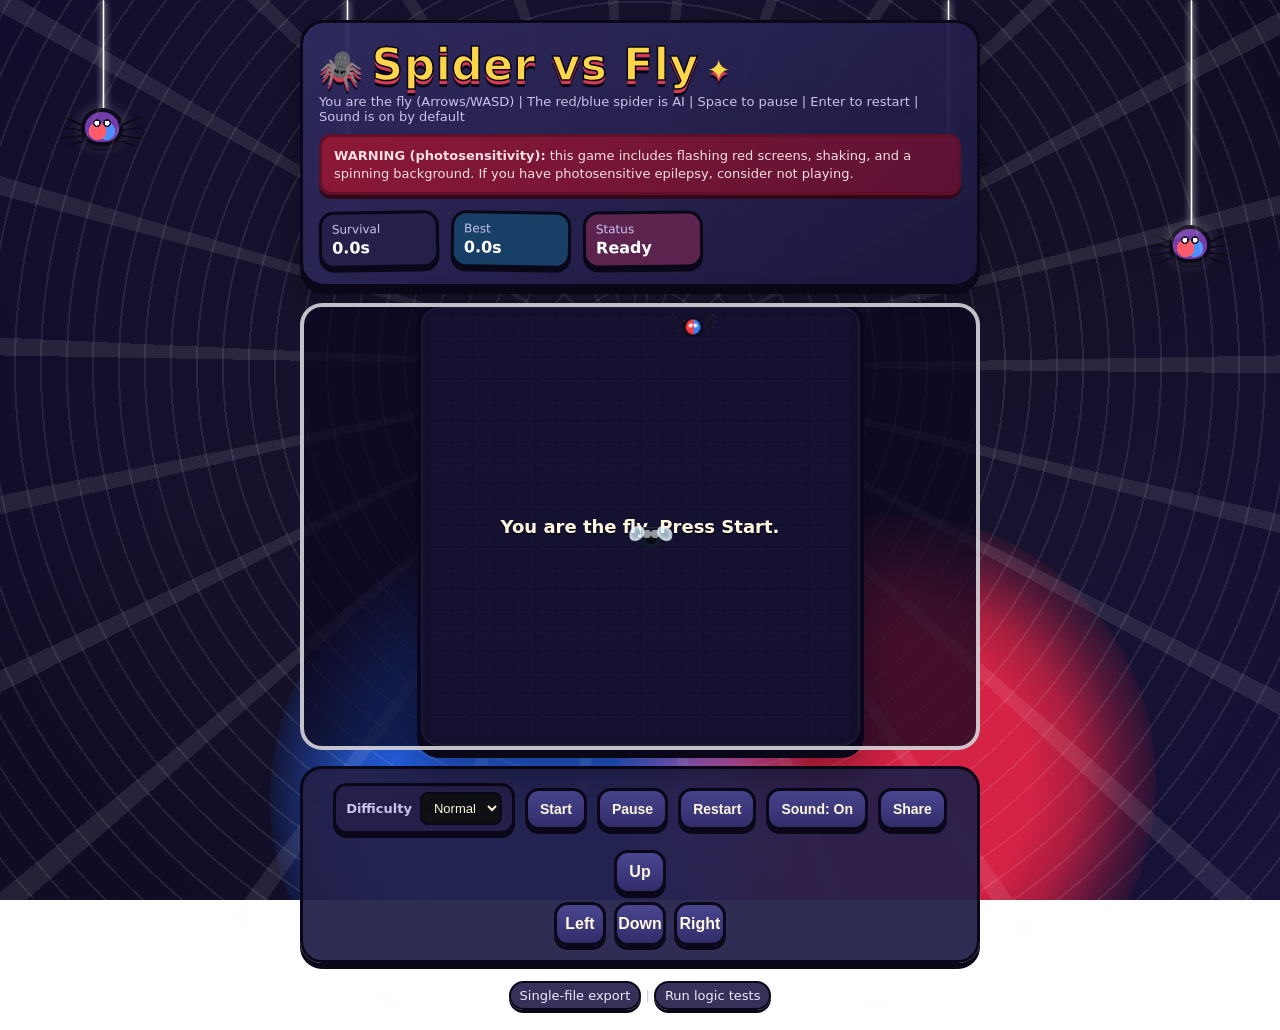
<file: index.html>
﻿<!doctype html>
<html lang="en">
  <head>
    <meta charset="utf-8" />
    <meta name="viewport" content="width=device-width, initial-scale=1" />
    <meta property="og:title" content="Spider vs Fly" />
    <meta property="og:description" content="A tiny, intense, dependency-free web game: you control the fly; an AI spider chases and shoots webs." />
    <meta property="og:type" content="website" />
    <title>Spider vs Fly</title>
    <link rel="stylesheet" href="src/styles.css?v=final-player-test-1" />
  </head>
  <body>
    <div class="circus-lights" aria-hidden="true">
      <span id="red-circus-light" class="circus-light red-circus-light"></span>
      <span id="blue-circus-light" class="circus-light blue-circus-light"></span>
    </div>
    <div class="hanging-spiders" aria-hidden="true">
      <span class="hanging-spider hanger-one"><span class="cartoon-spider"></span></span>
      <span class="hanging-spider hanger-two"><span class="cartoon-spider"></span></span>
      <span class="hanging-spider hanger-three"><span class="cartoon-spider"></span></span>
      <span class="hanging-spider hanger-four"><span class="cartoon-spider"></span></span>
    </div>
    <main class="app">
      <header class="top">
        <div>
          <h1>Spider vs Fly</h1>
          <p class="help">You are the fly (Arrows/WASD) | The red/blue spider is AI | Space to pause | Enter to restart | Sound is on by default</p>
          <p class="warning" role="note">
            <strong>WARNING (photosensitivity):</strong> this game includes flashing red screens, shaking, and a spinning background.
            If you have photosensitive epilepsy, consider not playing.
          </p>
        </div>
        <div class="hud" aria-label="Score and status">
          <div class="stat">
            <span class="label">Survival</span>
            <span id="score" class="value">0</span>
          </div>
          <div class="stat">
            <span class="label">Best</span>
            <span id="best" class="value">0</span>
          </div>
          <div class="stat">
            <span class="label">Status</span>
            <span id="status" class="value">Playing</span>
          </div>
        </div>
      </header>

      <section class="board" aria-label="Game board">
        <div id="grid" class="grid" role="application" aria-label="Spider web board"></div>
        <div id="overlay" class="overlay" aria-live="polite" hidden></div>
        <div id="toast" class="toast" aria-live="polite" hidden></div>
      </section>

      <section class="controls" aria-label="Controls">
        <div class="buttons">
          <label class="select" for="difficulty">
            Difficulty
            <select id="difficulty" class="input" aria-label="Difficulty">
              <option value="easy">Easy</option>
              <option value="normal" selected>Normal</option>
              <option value="hard">Hard</option>
            </select>
          </label>
          <button type="button" id="btn-start" class="btn">Start</button>
          <button type="button" id="btn-pause" class="btn">Pause</button>
          <button type="button" id="btn-restart" class="btn">Restart</button>
          <button type="button" id="btn-sound" class="btn">Sound: Off</button>
          <button type="button" id="btn-share" class="btn">Share</button>
        </div>

        <div class="dpad" aria-label="Directional pad">
          <button type="button" class="btn dir" data-dir="up" aria-label="Up">Up</button>
          <div class="dpad-row">
            <button type="button" class="btn dir" data-dir="left" aria-label="Left">Left</button>
            <button type="button" class="btn dir" data-dir="down" aria-label="Down">Down</button>
            <button type="button" class="btn dir" data-dir="right" aria-label="Right">Right</button>
          </div>
        </div>
      </section>

      <footer class="footer">
        <a href="export.html">Single-file export</a>
        <span> | </span>
        <a href="tests/spider-logic.test.html">Run logic tests</a>
      </footer>
    </main>

    <script src="src/spider-logic.js?v=final-player-test-1"></script>
    <script src="src/spider-audio.js?v=final-player-test-1"></script>
    <script src="src/spider-ui.js?v=final-player-test-1"></script>
  </body>
</html>
</file>
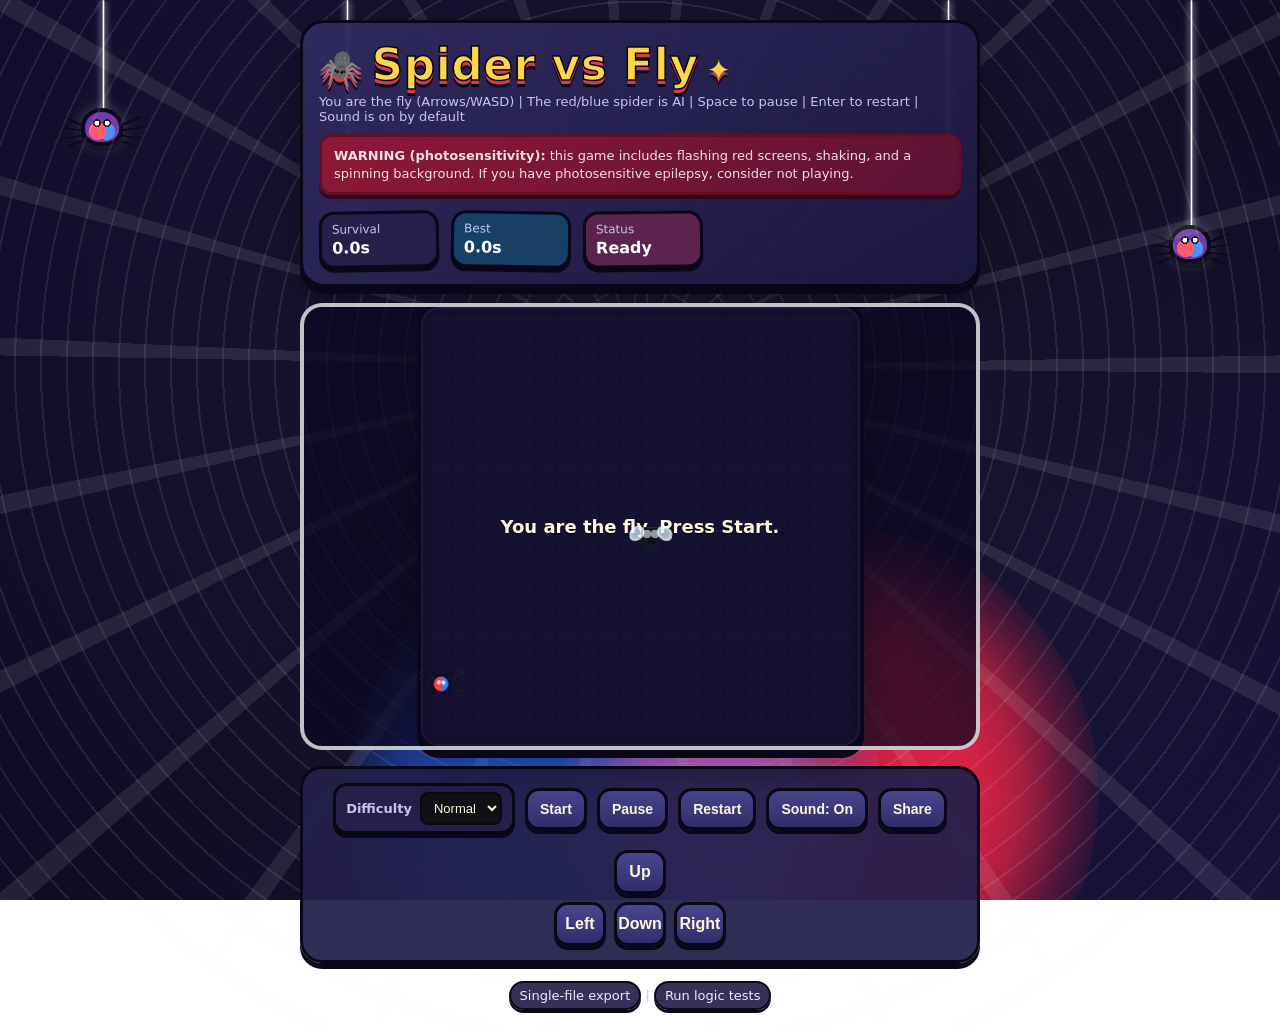
<file: export.html>
<!doctype html>
<html lang="en">
  <head>
    <meta charset="utf-8" />
    <meta name="viewport" content="width=device-width, initial-scale=1" />
    <meta property="og:title" content="Spider vs Fly" />
    <meta property="og:description" content="A tiny, intense, dependency-free web game: you control the fly; an AI spider chases and shoots webs." />
    <meta property="og:type" content="website" />
    <title>Spider vs Fly</title>
    <style>
:root {
  --bg: #100c24;
  --panel: #24204a;
  --text: #fff8df;
  --muted: #c9c4ed;
  --cell: #302b5f;
  --spider-red: #ff3b3b;
  --spider-blue: #3b82f6;
  --fly: #111827;
  --border: rgba(255, 255, 255, 0.18);
  --ink: #090718;
  --gold: #ffd54a;
  --cell-size: min(4.4vw, 20px);
  --gap: 1px;
}

* {
  box-sizing: border-box;
}

body {
  margin: 0;
  font-family:
    system-ui,
    -apple-system,
    Segoe UI,
    Roboto,
    Helvetica,
    Arial,
    sans-serif;
  background: linear-gradient(145deg, #120d2c, var(--bg) 55%, #17133a);
  background-attachment: fixed;
  color: var(--text);
  overflow-x: hidden;
}

.circus-lights {
  position: fixed;
  inset: 0;
  z-index: 0;
  overflow: hidden;
  pointer-events: none;
  isolation: isolate;
}

.circus-light {
  position: absolute;
  width: 42vmax;
  height: 42vmax;
  margin: -21vmax 0 0 -21vmax;
  border-radius: 50%;
  mix-blend-mode: screen;
}

.red-circus-light {
  left: 92%;
  top: 56%;
  background: radial-gradient(circle, rgba(255, 35, 70, 0.82) 0 38%, rgba(255, 35, 70, 0.64) 50%, rgba(255, 35, 70, 0.26) 63%, transparent 74%);
}

.blue-circus-light {
  left: 8%;
  top: 56%;
  background: radial-gradient(circle, rgba(35, 105, 255, 0.84) 0 38%, rgba(35, 105, 255, 0.66) 50%, rgba(35, 105, 255, 0.28) 63%, transparent 74%);
}

.hanging-spiders {
  position: fixed;
  inset: 0;
  z-index: 0;
  overflow: hidden;
  pointer-events: none;
}

.hanging-spider {
  position: absolute;
  top: 0;
  left: var(--hanger-left);
  width: 72px;
  height: var(--hanger-min);
  margin-left: -36px;
  transform-origin: 50% 0;
  animation: hanging-spider-sway var(--hanger-speed) ease-in-out infinite;
  animation-delay: var(--hanger-delay);
}

.hanging-spider::before {
  content: "";
  position: absolute;
  top: 0;
  bottom: 40px;
  left: 50%;
  width: 3px;
  border-radius: 999px;
  background: linear-gradient(90deg, rgba(255, 255, 255, 0.18), #fff 50%, rgba(255, 255, 255, 0.18));
  box-shadow: 0 0 7px rgba(255, 255, 255, 0.7);
}

.cartoon-spider {
  position: absolute;
  bottom: 7px;
  left: 50%;
  width: 42px;
  height: 38px;
  margin-left: -21px;
  z-index: 1;
  border: 4px solid var(--ink);
  border-radius: 52% 52% 46% 46%;
  background:
    radial-gradient(circle at 35% 37%, #fff 0 8%, #141023 9% 13%, transparent 14%),
    radial-gradient(circle at 65% 37%, #fff 0 8%, #141023 9% 13%, transparent 14%),
    radial-gradient(circle at 37% 64%, #ff5a69 0 30%, transparent 31%),
    radial-gradient(circle at 63% 64%, #4a8fff 0 30%, transparent 31%),
    #7139a8;
  box-shadow: 0 5px 0 rgba(9, 7, 24, 0.45), 0 0 15px rgba(255, 255, 255, 0.22);
}

.cartoon-spider::before,
.cartoon-spider::after {
  content: "";
  position: absolute;
  top: 5px;
  width: 24px;
  height: 30px;
  background:
    linear-gradient(25deg, transparent 42%, var(--ink) 43% 57%, transparent 58%) 0 0 / 24px 8px no-repeat,
    linear-gradient(8deg, transparent 42%, var(--ink) 43% 57%, transparent 58%) 0 8px / 24px 8px no-repeat,
    linear-gradient(-8deg, transparent 42%, var(--ink) 43% 57%, transparent 58%) 0 16px / 24px 8px no-repeat,
    linear-gradient(-25deg, transparent 42%, var(--ink) 43% 57%, transparent 58%) 0 24px / 24px 8px no-repeat;
}

.cartoon-spider::before {
  right: 34px;
}

.cartoon-spider::after {
  left: 34px;
  transform: scaleX(-1);
}

.hanger-one {
  --hanger-left: 8%;
  --hanger-min: 17vh;
  --hanger-max: 31vh;
  --hanger-speed: 3.2s;
  --hanger-delay: -0.8s;
}

.hanger-two {
  --hanger-left: 27%;
  --hanger-min: 27vh;
  --hanger-max: 44vh;
  --hanger-speed: 3.8s;
  --hanger-delay: -2.1s;
}

.hanger-three {
  --hanger-left: 74%;
  --hanger-min: 21vh;
  --hanger-max: 38vh;
  --hanger-speed: 3.5s;
  --hanger-delay: -3.4s;
}

.hanger-four {
  --hanger-left: 93%;
  --hanger-min: 30vh;
  --hanger-max: 49vh;
  --hanger-speed: 3.3s;
  --hanger-delay: -1.2s;
}

@keyframes hanging-spider-sway {
  0%, 100% {
    height: var(--hanger-min);
    transform: rotate(-6deg) translateX(-4px);
  }
  50% {
    height: var(--hanger-max);
    transform: rotate(6deg) translateX(4px);
  }
}

/* Full-screen death flash */
body.danger-flash::after {
  content: "";
  position: fixed;
  inset: 0;
  z-index: 9999;
  pointer-events: none;
  background: rgba(255, 0, 0, 0.0);
  animation: danger-screen 520ms ease-out 1;
}

@keyframes danger-screen {
  0% {
    background: rgba(255, 0, 0, 0);
  }
  10% {
    background: rgba(255, 0, 0, 0.55);
  }
  28% {
    background: rgba(255, 0, 0, 0.25);
  }
  100% {
    background: rgba(255, 0, 0, 0);
  }
}

a {
  color: var(--muted);
}

.app {
  position: relative;
  max-width: 720px;
  margin: 0 auto;
  padding: 20px;
  isolation: isolate;
  min-height: 100vh;
  z-index: 1;
}

/* Cartoony, emoji-like web background (slow spin for mild disorientation). */
.app::before {
  content: "";
  position: fixed;
  inset: -30vmax;
  z-index: -1;
  pointer-events: none;
  opacity: 0.85;
  background:
    /* rings */
    repeating-radial-gradient(
      circle at 50% 45%,
      rgba(255, 255, 255, 0.10) 0 2px,
      transparent 2px 26px
    ),
    /* spokes */
    repeating-conic-gradient(
      from 5deg at 50% 45%,
      rgba(255, 255, 255, 0.10) 0 1.6deg,
      transparent 1.6deg 14deg
    ),
    radial-gradient(circle at 50% 45%, rgba(255, 255, 255, 0.06), transparent 60%);
  transform-origin: 50% 45%;
  animation: none;
}

@keyframes web-spin {
  from {
    transform: rotate(0deg);
  }
  to {
    transform: rotate(360deg);
  }
}

body.web-spin .app::before {
  animation-name: web-spin;
  animation-duration: var(--web-spin-duration, 18s);
  animation-timing-function: linear;
  animation-iteration-count: infinite;
  animation-direction: var(--web-spin-direction, normal);
}

.top {
  display: flex;
  gap: 16px;
  align-items: flex-start;
  justify-content: space-between;
  flex-wrap: wrap;
  padding: 16px;
  border: 3px solid var(--ink);
  border-radius: 24px;
  background: linear-gradient(145deg, rgba(48, 43, 95, 0.96), rgba(28, 24, 63, 0.96));
  box-shadow: 0 7px 0 var(--ink), 0 15px 35px rgba(0, 0, 0, 0.3);
}

h1 {
  margin: 0;
  font-size: clamp(28px, 6vw, 44px);
  letter-spacing: 0.5px;
  color: var(--gold);
  -webkit-text-stroke: 1.5px var(--ink);
  text-shadow: 0 4px 0 #d43b55, 0 7px 0 var(--ink);
  transform-origin: left center;
  animation: title-bob 2.8s ease-in-out infinite;
}

h1::before {
  content: "🕷️";
  display: inline-block;
  margin-right: 8px;
  font-size: 0.8em;
  -webkit-text-stroke: 0;
  animation: mascot-wiggle 1.4s ease-in-out infinite alternate;
}

h1::after {
  content: "✦";
  display: inline-block;
  margin-left: 8px;
  font-size: 0.65em;
  -webkit-text-stroke: 0;
  animation: mascot-fly 1.1s ease-in-out infinite alternate;
}

.help {
  margin: 4px 0 0;
  color: var(--muted);
  font-size: 13px;
}

.warning {
  margin: 10px 0 0;
  padding: 10px 12px;
  border-radius: 12px;
  border: 3px solid #5f1028;
  background: linear-gradient(135deg, #8e1836, #5c1235);
  color: rgba(255, 240, 240, 0.92);
  font-size: 13px;
  line-height: 1.35;
  box-shadow: 0 4px 0 #340818;
}

.warning strong {
  font-weight: 700;
}

.hud {
  display: flex;
  gap: 12px;
  flex-wrap: wrap;
  justify-content: flex-end;
}

.stat {
  background: var(--panel);
  border: 3px solid var(--ink);
  border-radius: 15px;
  padding: 8px 10px;
  min-width: 120px;
  box-shadow: 0 4px 0 var(--ink);
  transform: rotate(-1deg);
}

.stat:nth-child(2) {
  background: #183f66;
  transform: rotate(1deg);
}

.stat:nth-child(3) {
  background: #5b234e;
  transform: rotate(-0.5deg);
}

.label {
  display: block;
  font-size: 12px;
  color: var(--muted);
}

.value {
  display: block;
  font-size: 16px;
  margin-top: 2px;
  color: #ffffff;
  font-weight: 800;
}

.board {
  margin-top: 16px;
  position: relative;
  display: flex;
  justify-content: center;
}

.grid {
  --cols: 20;
  display: grid;
  grid-template-columns: repeat(var(--cols), var(--cell-size));
  grid-auto-rows: var(--cell-size);
  gap: var(--gap);
  padding: 10px;
  background: var(--panel);
  border: 4px solid var(--ink);
  border-radius: 22px;
  width: max-content;
  user-select: none;
  touch-action: manipulation;
  position: relative;
  box-shadow: 0 8px 0 var(--ink), 0 18px 44px rgba(0, 0, 0, 0.42), inset 0 0 0 2px var(--border);
}

.cell {
  width: var(--cell-size);
  height: var(--cell-size);
  background: var(--cell);
  border-radius: 4px;
  position: relative;
  box-shadow: inset 0 1px 0 rgba(255, 255, 255, 0.09);
}

.cell.spider {
  background: linear-gradient(90deg, var(--spider-red) 0 50%, var(--spider-blue) 50% 100%);
}

.cell.spider-head {
  border-radius: 50%;
  transform: scale(0.76);
  z-index: 3;
  background-image:
    radial-gradient(circle at 35% 40%, rgba(255, 255, 255, 0.9) 0 14%, transparent 15%),
    radial-gradient(circle at 65% 40%, rgba(255, 255, 255, 0.9) 0 14%, transparent 15%),
    linear-gradient(90deg, var(--spider-red) 0 50%, var(--spider-blue) 50% 100%);
  outline: 2px solid var(--ink);
  backface-visibility: hidden;
}

.cell.spider-head::before,
.cell.spider-head::after {
  content: "";
  position: absolute;
  top: -6px;
  bottom: -6px;
  width: 18px;
  opacity: 0.95;
  pointer-events: none;
  filter: drop-shadow(0 0 1px rgba(255, 255, 255, 0.9));
}

.cell.spider-head::before {
  left: -18px;
  background:
    linear-gradient(205deg, transparent 47%, rgba(0, 0, 0, 0.92) 47.5% 55.5%, transparent 56%) left top/100% 25% no-repeat,
    linear-gradient(185deg, transparent 47%, rgba(0, 0, 0, 0.92) 47.5% 55.5%, transparent 56%) left 25%/100% 25% no-repeat,
    linear-gradient(175deg, transparent 47%, rgba(0, 0, 0, 0.92) 47.5% 55.5%, transparent 56%) left 50%/100% 25% no-repeat,
    linear-gradient(155deg, transparent 47%, rgba(0, 0, 0, 0.92) 47.5% 55.5%, transparent 56%) left 75%/100% 25% no-repeat;
}

.cell.spider-head::after {
  right: -18px;
  background:
    linear-gradient(335deg, transparent 47%, rgba(0, 0, 0, 0.92) 47.5% 55.5%, transparent 56%) right top/100% 25% no-repeat,
    linear-gradient(355deg, transparent 47%, rgba(0, 0, 0, 0.92) 47.5% 55.5%, transparent 56%) right 25%/100% 25% no-repeat,
    linear-gradient(5deg, transparent 47%, rgba(0, 0, 0, 0.92) 47.5% 55.5%, transparent 56%) right 50%/100% 25% no-repeat,
    linear-gradient(25deg, transparent 47%, rgba(0, 0, 0, 0.92) 47.5% 55.5%, transparent 56%) right 75%/100% 25% no-repeat;
}

.cell.fly {
  z-index: 4;
  background-image:
    radial-gradient(circle at 30% 35%, rgba(255, 255, 255, 0.55) 0 22%, transparent 23%),
    radial-gradient(circle at 70% 35%, rgba(255, 255, 255, 0.55) 0 22%, transparent 23%),
    radial-gradient(circle at 50% 62%, rgba(0, 0, 0, 0.55) 0 30%, transparent 31%);
  background-color: var(--fly);
  backface-visibility: hidden;
}

.cell.fly::before,
.cell.fly::after {
  content: "";
  position: absolute;
  top: -1px;
  width: 68%;
  height: 60%;
  border: 1px solid rgba(255, 255, 255, 0.9);
  border-radius: 70% 45% 65% 40%;
  background: rgba(210, 242, 255, 0.74);
  box-shadow: inset 0 0 4px rgba(255, 255, 255, 0.9);
  opacity: 0.96;
  pointer-events: none;
  filter: blur(0.15px);
  transform-origin: bottom center;
}

.cell.fly::before {
  left: -10px;
  transform: rotate(-18deg);
}

.cell.fly::after {
  right: -10px;
  transform: rotate(18deg) scaleX(-1);
}

.cell.web-trap {
  background-color: #1f2937;
  background-image:
    linear-gradient(45deg, rgba(255, 255, 255, 0.32) 0 2px, transparent 2px 100%),
    linear-gradient(-45deg, rgba(255, 255, 255, 0.26) 0 2px, transparent 2px 100%);
  animation: web-pulse 700ms ease-in-out infinite;
}

.cell.web-beam {
  background-image:
    linear-gradient(90deg, rgba(255, 255, 255, 0.0), rgba(255, 255, 255, 0.65), rgba(255, 255, 255, 0.0)),
    linear-gradient(0deg, rgba(255, 255, 255, 0.0), rgba(255, 255, 255, 0.38), rgba(255, 255, 255, 0.0));
  filter: brightness(1.45);
}

.cell.spiderling {
  background-color: #0b1220;
  background-image:
    radial-gradient(circle at 35% 40%, rgba(255, 255, 255, 0.85) 0 10%, transparent 11%),
    radial-gradient(circle at 65% 40%, rgba(255, 255, 255, 0.85) 0 10%, transparent 11%),
    radial-gradient(circle at 50% 70%, rgba(0, 0, 0, 0.55) 0 36%, transparent 37%);
  outline: 1px solid rgba(255, 255, 255, 0.18);
  filter: saturate(1.2);
}

@keyframes web-pulse {
  0% {
    filter: brightness(1);
  }
  50% {
    filter: brightness(1.35);
  }
  100% {
    filter: brightness(1);
  }
}

@media (prefers-reduced-motion: reduce) {
  .hanging-spider,
  .app::before {
    animation: none;
  }
  body.web-spin .app::before {
    animation: none;
  }
  .cell.web-trap {
    animation: none;
  }
}

.danger-flash .grid {
  animation: danger-flash 520ms ease-out 1;
}

@keyframes danger-flash {
  0% {
    box-shadow: 0 0 0 0 rgba(255, 0, 0, 0);
  }
  12% {
    box-shadow: 0 0 0 8px rgba(255, 0, 0, 0.35);
  }
  30% {
    box-shadow: 0 0 0 12px rgba(255, 0, 0, 0.18);
  }
  100% {
    box-shadow: 0 0 0 0 rgba(255, 0, 0, 0);
  }
}

.overlay {
  position: absolute;
  inset: 0;
  display: flex;
  align-items: center;
  justify-content: center;
  padding: 18px;
  text-align: center;
  font-size: 18px;
  font-weight: 800;
  color: var(--text);
  background: rgba(12, 8, 32, 0.72);
  border: 4px solid rgba(255, 255, 255, 0.75);
  border-radius: 22px;
  text-shadow: 0 2px 0 var(--ink);
}

.toast {
  position: absolute;
  left: 50%;
  bottom: 14px;
  transform: translateX(-50%);
  background: rgba(0, 0, 0, 0.65);
  border: 3px solid var(--ink);
  color: var(--text);
  padding: 8px 10px;
  border-radius: 999px;
  font-size: 13px;
  max-width: 92%;
  text-align: center;
  box-shadow: 0 4px 0 var(--ink);
}

.controls {
  margin-top: 16px;
  display: flex;
  gap: 16px;
  align-items: center;
  justify-content: center;
  flex-wrap: wrap;
  padding: 14px;
  border: 3px solid var(--ink);
  border-radius: 22px;
  background: rgba(36, 32, 74, 0.94);
  box-shadow: 0 6px 0 var(--ink);
}

.buttons {
  display: flex;
  gap: 10px;
  align-items: center;
  flex-wrap: wrap;
}

.btn {
  background: linear-gradient(#4a4690, #312d6a);
  border: 3px solid var(--ink);
  color: var(--text);
  padding: 10px 12px;
  border-radius: 14px;
  font-size: 14px;
  cursor: pointer;
  font-weight: 800;
  box-shadow: 0 4px 0 var(--ink);
  transition: transform 120ms ease, filter 120ms ease, box-shadow 120ms ease;
}

.select {
  display: inline-flex;
  align-items: center;
  gap: 8px;
  padding: 6px 10px;
  background: var(--panel);
  border: 3px solid var(--ink);
  border-radius: 14px;
  font-size: 13px;
  color: var(--muted);
  box-shadow: 0 4px 0 var(--ink);
  font-weight: 700;
}

.input {
  background: #0f1115;
  color: var(--text);
  border: 2px solid var(--ink);
  border-radius: 8px;
  padding: 6px 8px;
  font-size: 13px;
}

.btn:hover {
  filter: brightness(1.2) saturate(1.15);
  transform: translateY(-2px) rotate(-1deg);
  box-shadow: 0 6px 0 var(--ink);
}

.btn:active {
  transform: translateY(3px) scale(0.97);
  box-shadow: 0 1px 0 var(--ink);
}

.btn:focus-visible {
  outline: 2px solid rgba(100, 255, 171, 0.6);
  outline-offset: 2px;
}

.dpad {
  display: flex;
  flex-direction: column;
  align-items: center;
  gap: 8px;
}

.dpad-row {
  display: flex;
  gap: 8px;
}

.dir {
  width: 52px;
  height: 44px;
  padding: 0;
  font-size: 16px;
  line-height: 1;
}

.footer {
  margin-top: 18px;
  font-size: 13px;
  color: var(--muted);
  text-align: center;
}

.footer a {
  display: inline-block;
  padding: 5px 9px;
  border: 2px solid var(--ink);
  border-radius: 999px;
  background: rgba(36, 32, 74, 0.92);
  color: #eeeaff;
  text-decoration: none;
  box-shadow: 0 3px 0 var(--ink);
  transition: transform 120ms ease;
}

.footer a:hover {
  transform: translateY(-2px) rotate(-1deg);
}

@keyframes title-bob {
  0%, 100% { transform: rotate(-1deg) translateY(0); }
  50% { transform: rotate(1deg) translateY(-3px); }
}

@keyframes mascot-wiggle {
  from { transform: rotate(-9deg) scale(1); }
  to { transform: rotate(9deg) scale(1.08); }
}

@keyframes mascot-fly {
  from { transform: translate(0, 2px) rotate(-8deg); }
  to { transform: translate(5px, -4px) rotate(8deg); }
}

@media (prefers-reduced-motion: reduce) {
  h1,
  h1::before,
  h1::after,
  .cell.spider-head {
    animation: none;
  }

  .btn,
  .footer a {
    transition: none;
  }
}


@media (max-width: 420px) {
  .hanger-two,
  .hanger-three {
    display: none;
  }

  .app {
    padding: 14px;
  }

  .stat {
    min-width: 0;
  }

  .grid {
    padding: 8px;
  }

  .dir {
    width: 48px;
  }
}

</style>
  </head>
  <body>
    <div class="circus-lights" aria-hidden="true">
      <span id="red-circus-light" class="circus-light red-circus-light"></span>
      <span id="blue-circus-light" class="circus-light blue-circus-light"></span>
    </div>
    <div class="hanging-spiders" aria-hidden="true">
      <span class="hanging-spider hanger-one"><span class="cartoon-spider"></span></span>
      <span class="hanging-spider hanger-two"><span class="cartoon-spider"></span></span>
      <span class="hanging-spider hanger-three"><span class="cartoon-spider"></span></span>
      <span class="hanging-spider hanger-four"><span class="cartoon-spider"></span></span>
    </div>
    <main class="app">
      <header class="top">
        <div>
          <h1>Spider vs Fly</h1>
          <p class="help">You are the fly (Arrows/WASD) | The red/blue spider is AI | Space to pause | Enter to restart | Sound is on by default</p>
          <p class="warning" role="note">
            <strong>WARNING (photosensitivity):</strong> this game includes flashing red screens, shaking, and a spinning background.
            If you have photosensitive epilepsy, consider not playing.
          </p>
        </div>
        <div class="hud" aria-label="Score and status">
          <div class="stat">
            <span class="label">Survival</span>
            <span id="score" class="value">0</span>
          </div>
          <div class="stat">
            <span class="label">Best</span>
            <span id="best" class="value">0</span>
          </div>
          <div class="stat">
            <span class="label">Status</span>
            <span id="status" class="value">Playing</span>
          </div>
        </div>
      </header>

      <section class="board" aria-label="Game board">
        <div id="grid" class="grid" role="application" aria-label="Spider web board"></div>
        <div id="overlay" class="overlay" aria-live="polite" hidden></div>
        <div id="toast" class="toast" aria-live="polite" hidden></div>
      </section>

      <section class="controls" aria-label="Controls">
        <div class="buttons">
          <label class="select" for="difficulty">
            Difficulty
            <select id="difficulty" class="input" aria-label="Difficulty">
              <option value="easy">Easy</option>
              <option value="normal" selected>Normal</option>
              <option value="hard">Hard</option>
            </select>
          </label>
          <button type="button" id="btn-start" class="btn">Start</button>
          <button type="button" id="btn-pause" class="btn">Pause</button>
          <button type="button" id="btn-restart" class="btn">Restart</button>
          <button type="button" id="btn-sound" class="btn">Sound: Off</button>
          <button type="button" id="btn-share" class="btn">Share</button>
        </div>

        <div class="dpad" aria-label="Directional pad">
          <button type="button" class="btn dir" data-dir="up" aria-label="Up">Up</button>
          <div class="dpad-row">
            <button type="button" class="btn dir" data-dir="left" aria-label="Left">Left</button>
            <button type="button" class="btn dir" data-dir="down" aria-label="Down">Down</button>
            <button type="button" class="btn dir" data-dir="right" aria-label="Right">Right</button>
          </div>
        </div>
      </section>

      <footer class="footer">
        <a href="export.html">Single-file export</a>
        <span> | </span>
        <a href="tests/spider-logic.test.html">Run logic tests</a>
      </footer>
    </main>

    <script>
(function attachSnakeLogic(global) {
  "use strict";

  const DEFAULT_CONFIG = Object.freeze({ rows: 20, cols: 20 });
  const STATUS = Object.freeze({
    playing: "playing",
    paused: "paused",
    gameover: "gameover",
  });

  const DIR_VECTORS = Object.freeze({
    up: Object.freeze({ x: 0, y: -1 }),
    down: Object.freeze({ x: 0, y: 1 }),
    left: Object.freeze({ x: -1, y: 0 }),
    right: Object.freeze({ x: 1, y: 0 }),
  });

  const OPPOSITE_DIR = Object.freeze({
    up: "down",
    down: "up",
    left: "right",
    right: "left",
  });

  const AI_DIR_ORDER = Object.freeze(["up", "left", "down", "right"]);

  const WEB_BEAM_TTL_TICKS = 4;
  const LEARN_AFTER_MS = 120000;
  const WEB_MAX_RANGE_BLOCKS = 3;

  function clamp01(v) {
    if (typeof v !== "number" || !Number.isFinite(v)) return 0;
    if (v < 0) return 0;
    if (v > 1) return 1;
    return v;
  }

  function clampInt(value, min, fallback) {
    if (typeof value !== "number" || !Number.isFinite(value)) return fallback;
    const n = Math.floor(value);
    return n < min ? min : n;
  }

  function normalizeConfig(config) {
    const rows = clampInt(config?.rows, 4, DEFAULT_CONFIG.rows);
    const cols = clampInt(config?.cols, 4, DEFAULT_CONFIG.cols);
    return { rows, cols };
  }

  function createRng(seed) {
    let t = (seed >>> 0) || 0;
    return function rng() {
      t += 0x6d2b79f5;
      let x = t;
      x = Math.imul(x ^ (x >>> 15), x | 1);
      x ^= x + Math.imul(x ^ (x >>> 7), x | 61);
      return ((x ^ (x >>> 14)) >>> 0) / 4294967296;
    };
  }

  function safeRngValue(rng) {
    const v = rng();
    if (typeof v !== "number" || !Number.isFinite(v)) return 0;
    if (v <= 0) return 0;
    if (v >= 1) return 0.9999999999;
    return v;
  }

  function randomInt(rng, maxExclusive) {
    if (maxExclusive <= 0) return 0;
    return Math.floor(safeRngValue(rng) * maxExclusive);
  }

  function samePoint(a, b) {
    return !!a && !!b && a.x === b.x && a.y === b.y;
  }

  function toIndex(point, cols) {
    return point.y * cols + point.x;
  }

  function isDirection(value) {
    return value === "up" || value === "down" || value === "left" || value === "right";
  }

  function isOpposite(a, b) {
    if (!isDirection(a) || !isDirection(b)) return false;
    return OPPOSITE_DIR[a] === b;
  }

  function movePoint(head, direction) {
    const vec = DIR_VECTORS[direction];
    return { x: head.x + vec.x, y: head.y + vec.y };
  }

  function outOfBounds(point, rows, cols) {
    return point.x < 0 || point.y < 0 || point.x >= cols || point.y >= rows;
  }

  function manhattan(a, b) {
    return Math.abs(a.x - b.x) + Math.abs(a.y - b.y);
  }

  function createDirMatrix() {
    return {
      up: { up: 0, down: 0, left: 0, right: 0 },
      down: { up: 0, down: 0, left: 0, right: 0 },
      left: { up: 0, down: 0, left: 0, right: 0 },
      right: { up: 0, down: 0, left: 0, right: 0 },
    };
  }

  function createFlyLearnState() {
    return { lastDir: null, counts: createDirMatrix() };
  }

  function updateFlyLearn(learn, movedDir) {
    const base = learn && typeof learn === "object" && learn.counts ? learn : createFlyLearnState();
    if (!isDirection(movedDir)) return base;

    const last = base.lastDir;
    if (isDirection(last)) {
      const counts = base.counts;
      counts[last][movedDir] = (counts[last][movedDir] || 0) + 1;
      return { lastDir: movedDir, counts };
    }
    return { lastDir: movedDir, counts: base.counts };
  }

  function predictFlyDirection(learn, fromDir) {
    if (!learn || !learn.counts || !isDirection(fromDir)) return null;
    const row = learn.counts[fromDir];
    if (!row) return null;

    let bestDir = null;
    let best = 0;
    let total = 0;
    for (const dir of AI_DIR_ORDER) {
      const c = row[dir] || 0;
      total += c;
      if (c > best) {
        best = c;
        bestDir = dir;
      }
    }
    if (!bestDir || best <= 0) return null;
    return { dir: bestDir, confidence: total > 0 ? best / total : 0 };
  }

  function simulateFlyFuture(state, steps) {
    const fly = state.fly;
    if (!fly) return fly;
    let pos = { x: fly.x, y: fly.y };

    let lastDir = isDirection(state.flyMovedDir) ? state.flyMovedDir : state.flyLearn?.lastDir;
    let nextDir = isDirection(state.queuedFlyDirection) ? state.queuedFlyDirection : null;

    for (let i = 0; i < steps; i++) {
      if (!nextDir && isDirection(lastDir)) {
        const pred = predictFlyDirection(state.flyLearn, lastDir);
        nextDir = pred?.dir || null;
      }
      if (!isDirection(nextDir)) break;

      const cand = movePoint(pos, nextDir);
      if (outOfBounds(cand, state.rows, state.cols)) break;
      if (hasWebAt(state.webs, cand)) break;

      pos = cand;
      lastDir = nextDir;
      nextDir = null;
    }

    return pos;
  }

  function chooseChaserStep(from, target, rows, cols, blocked, rng = Math.random) {
    let bestDist = Number.POSITIVE_INFINITY;
    const best = [];

    for (const dir of AI_DIR_ORDER) {
      const next = movePoint(from, dir);
      if (outOfBounds(next, rows, cols)) continue;
      if (blocked && blocked.has(toIndex(next, cols))) continue;
      const d = manhattan(next, target);
      if (d < bestDist) {
        bestDist = d;
        best.length = 0;
        best.push(next);
      } else if (d === bestDist) {
        best.push(next);
      }
    }

    if (best.length === 0) return from;
    if (best.length === 1) return best[0];
    return best[randomInt(rng, best.length)];
  }

  function lineCells(a, b) {
    const cells = [];
    if (a.x === b.x) {
      const step = a.y < b.y ? 1 : -1;
      for (let y = a.y + step; y !== b.y; y += step) cells.push({ x: a.x, y });
      return cells;
    }
    if (a.y === b.y) {
      const step = a.x < b.x ? 1 : -1;
      for (let x = a.x + step; x !== b.x; x += step) cells.push({ x, y: a.y });
      return cells;
    }
    return cells;
  }

  function hasWebAt(webs, p) {
    for (const w of webs) {
      if (w.ttlTicks > 0 && w.x === p.x && w.y === p.y) return true;
    }
    return false;
  }

  function decayWebs(webs) {
    if (!Array.isArray(webs) || webs.length === 0) return [];
    const next = [];
    for (const w of webs) {
      const ttlTicks = w.ttlTicks - 1;
      if (ttlTicks > 0) next.push({ x: w.x, y: w.y, ttlTicks });
    }
    return next;
  }

  function removeWebAt(webs, p) {
    if (!Array.isArray(webs) || webs.length === 0) return webs || [];
    const next = [];
    for (const w of webs) {
      if (w.x === p.x && w.y === p.y) continue;
      next.push(w);
    }
    return next;
  }

  function decayBeam(beam) {
    if (!beam || typeof beam.ttlTicks !== "number") return null;
    const ttlTicks = beam.ttlTicks - 1;
    if (ttlTicks <= 0) return null;
    return { from: beam.from, to: beam.to, ttlTicks };
  }

  function decaySpiderlings(spiderlings, dtMs) {
    if (!Array.isArray(spiderlings) || spiderlings.length === 0) return [];
    const next = [];
    for (const s of spiderlings) {
      const ttlMs = (s.ttlMs || 0) - dtMs;
      if (ttlMs > 0) next.push({ x: s.x, y: s.y, ttlMs });
    }
    return next;
  }

  function placeSpiderlings(state, rng, count) {
    const rows = state.rows;
    const cols = state.cols;
    const occupied = new Set();
    for (const p of state.spider) occupied.add(toIndex(p, cols));
    if (state.fly) occupied.add(toIndex(state.fly, cols));
    for (const w of state.webs) occupied.add(toIndex(w, cols));
    for (const s of state.spiderlings || []) occupied.add(toIndex(s, cols));

    const empty = [];
    for (let y = 0; y < rows; y++) {
      for (let x = 0; x < cols; x++) {
        const idx = y * cols + x;
        if (!occupied.has(idx)) empty.push({ x, y });
      }
    }

    if (empty.length === 0) return [];
    const next = [];
    let n = count;
    while (n > 0 && empty.length > 0) {
      const i = randomInt(rng, empty.length);
      const p = empty.splice(i, 1)[0];
      next.push({ x: p.x, y: p.y, ttlMs: state.params.offspringTtlMs });
      n--;
    }
    return next;
  }

  function moveSpiderlings(spiderlings, target, rows, cols, blockedBase, rng) {
    if (!Array.isArray(spiderlings) || spiderlings.length === 0) return spiderlings || [];
    const next = [];
    const blocked = new Set(blockedBase || []);

    // Prevent spiderlings from stacking on each other.
    for (const s of spiderlings) blocked.add(toIndex(s, cols));

    // Move deterministically in array order; later spiderlings cannot move into earlier ones.
    for (const s of spiderlings) {
      blocked.delete(toIndex(s, cols));
      const moved = chooseChaserStep({ x: s.x, y: s.y }, target, rows, cols, blocked, rng);
      blocked.add(toIndex(moved, cols));
      next.push({ x: moved.x, y: moved.y, ttlMs: s.ttlMs });
    }

    return next;
  }

  function canShootWeb(state) {
    return state.webCooldownTicks <= 0;
  }

  function tryShootWeb(state) {
    // Only shoot if aligned with fly and clear path (no spider segments between).
    const head = state.spider[0];
    const fly = state.fly;
    if (!fly) return null;
    if (head.x !== fly.x && head.y !== fly.y) return null;

    const distToFly = manhattan(head, fly);
    if (distToFly > WEB_MAX_RANGE_BLOCKS) return null;

    const between = lineCells(head, fly);
    if (between.length === 0) {
      // If adjacent, try placing a web just beyond the fly (still feels like a "shot" without insta-killing).
      const dx = Math.sign(fly.x - head.x);
      const dy = Math.sign(fly.y - head.y);
      const candidate = { x: fly.x + dx, y: fly.y + dy };
      if (outOfBounds(candidate, state.rows, state.cols)) return null;

      const spiderOccupied = new Set();
      for (const p of state.spider) spiderOccupied.add(toIndex(p, state.cols));
      if (spiderOccupied.has(toIndex(candidate, state.cols))) return null;
      if (hasWebAt(state.webs, candidate)) return null;

      return candidate;
    }

    const spiderOccupied = new Set();
    for (const p of state.spider) spiderOccupied.add(toIndex(p, state.cols));

    for (const c of between) {
      if (spiderOccupied.has(toIndex(c, state.cols))) return null;
    }

    // Cap range: place the web within WEB_MAX_RANGE_BLOCKS of the spider head.
    const dx = Math.sign(fly.x - head.x);
    const dy = Math.sign(fly.y - head.y);

    const dist = Math.min(WEB_MAX_RANGE_BLOCKS, Math.max(1, distToFly - 1));
    const candidate = { x: head.x + dx * dist, y: head.y + dy * dist };

    if (outOfBounds(candidate, state.rows, state.cols)) return null;
    if (spiderOccupied.has(toIndex(candidate, state.cols))) return null;
    if (samePoint(candidate, fly)) return null;
    return candidate;
  }

  function placeFly(state, rng) {
    const rows = state.rows;
    const cols = state.cols;
    const occupied = new Set();
    for (const p of state.spider) occupied.add(toIndex(p, cols));

    const empty = [];
    for (let y = 0; y < rows; y++) {
      for (let x = 0; x < cols; x++) {
        const idx = y * cols + x;
        if (!occupied.has(idx)) empty.push({ x, y });
      }
    }

    if (empty.length === 0) return null;
    return empty[randomInt(rng, empty.length)];
  }

  function centerPoint(cols, rows) {
    return { x: Math.floor(cols / 2), y: Math.floor(rows / 2) };
  }

  function chooseSpiderStart(cols, rows, rng, avoidPoint, minHeadDistance) {
    const candidates = [];
    for (let y = 0; y < rows; y++) {
      for (let x = 0; x < cols; x++) {
        const isAgainstWall = x === 0 || y === 0 || x === cols - 1 || y === rows - 1;
        const point = { x, y };
        if (!isAgainstWall) continue;
        if (avoidPoint && manhattan(point, avoidPoint) < minHeadDistance) continue;
        if (avoidPoint && samePoint(point, avoidPoint)) continue;
        candidates.push([point]);
      }
    }

    if (candidates.length === 0) return null;
    return candidates[randomInt(rng, candidates.length)];
  }

  function chooseAiDirection(state, rng = Math.random) {
    const current = state.spiderDirection;
    const head = state.spider[0];
    const bodyToCheck = state.spider.length > 1 ? state.spider.slice(0, -1) : [];

      let target = state.fly;
      if (isDirection(state.queuedFlyDirection) && state.fly) {
        const predicted = movePoint(state.fly, state.queuedFlyDirection);
        if (!outOfBounds(predicted, state.rows, state.cols) && !hasWebAt(state.webs, predicted)) {
          target = predicted;
        }
      }
      // Learning / cut-off: gradually shift from "chase" to "intercept" over time.
      const elapsedMs = state.elapsedMs || 0;
      const learnFactor = clamp01(elapsedMs / LEARN_AFTER_MS); // 0..1 over first 120s
      const horizon = 1 + Math.floor(learnFactor * 4); // 1..5 cells ahead
      const intercept = simulateFlyFuture(state, horizon);

      let bestDist = Number.POSITIVE_INFINITY;
      const scoredDirs = [];

    for (const dir of AI_DIR_ORDER) {
      if (state.spider.length > 1 && isOpposite(current, dir)) continue;

      const nextHead = movePoint(head, dir);
      if (outOfBounds(nextHead, state.rows, state.cols)) continue;

      let hitsBody = false;
      for (const p of bodyToCheck) {
        if (samePoint(p, nextHead)) {
          hitsBody = true;
          break;
        }
      }
      if (hitsBody) continue;
      if (hasWebAt(state.webs, nextHead)) continue;
      for (const s of state.spiderlings || []) {
        if (samePoint(s, nextHead)) {
          hitsBody = true;
          break;
        }
      }
      if (hitsBody) continue;

        const chaseDist = manhattan(nextHead, target);
        const interceptDist = intercept ? manhattan(nextHead, intercept) : chaseDist;
        // As learnFactor increases, "intercept" dominates, creating a cut-off feeling.
        const dist = chaseDist * (1.0 - learnFactor * 0.45) + interceptDist * (0.55 + learnFactor * 0.9);
        bestDist = Math.min(bestDist, dist);
        scoredDirs.push({ dir, dist });
    }

    const bestDirs = scoredDirs.filter((candidate) => candidate.dist === bestDist).map((candidate) => candidate.dir);
    if (bestDirs.length === 0) return isDirection(current) ? current : "right";

    const unpredictability = clamp01(state.params?.aiUnpredictability || 0);
    if (unpredictability > 0 && safeRngValue(rng) < unpredictability) {
      const feintDirs = scoredDirs
        .sort((a, b) => a.dist - b.dist)
        .slice(0, 3);
      return feintDirs[randomInt(rng, feintDirs.length)].dir;
    }

    if (bestDirs.length === 1) return bestDirs[0];
    return bestDirs[randomInt(rng, bestDirs.length)];
  }

  function createInitialState(config, rng = Math.random) {
    const { rows, cols } = normalizeConfig(config);
    const params = paramsForDifficulty(config?.difficulty);

    const fly = centerPoint(cols, rows);
    const minHeadDistance = params.difficulty === "easy" ? 10 : params.difficulty === "hard" ? 6 : 8;
    const seededSpider = chooseSpiderStart(cols, rows, rng, fly, minHeadDistance);
    const spider =
      seededSpider ||
      (function fallbackSpider() {
        return [{ x: 0, y: 0 }];
      })();

      const base = {
        rows,
        cols,
        spider,
        spiderDirection: "right",
        queuedFlyDirection: null,
        fly: null,
      scoreTicks: 0,
      ageTicks: 0,
      elapsedMs: 0,
      nextOffspringMs: params.firstOffspringMs,
      growthRemaining: 0,
      webs: [],
      webBeam: null,
      webCooldownTicks: 0,
      lastWebShot: null,
      webShotSeq: 0,
      spiderlings: [],
      flyLearn: createFlyLearnState(),
      flyMovedDir: null,
      flyStunTicks: 0,
      params,
      status: STATUS.playing,
    };

    return { ...base, fly };
  }

  function reduceState(state, action, rng = Math.random) {
    if (!state || !action || typeof action.type !== "string") return state;

    switch (action.type) {
      case "flyDirection": {
        if (state.status === STATUS.gameover) return state;
        if (!isDirection(action.direction)) return state;
        if (state.queuedFlyDirection === action.direction) return state;
        return { ...state, queuedFlyDirection: action.direction };
      }

      case "togglePause": {
        if (state.status === STATUS.gameover) return state;
        const nextStatus = state.status === STATUS.paused ? STATUS.playing : STATUS.paused;
        return { ...state, status: nextStatus };
      }

      case "restart": {
        return createInitialState({ rows: state.rows, cols: state.cols, difficulty: state.params?.difficulty }, rng);
      }

      case "tick": {
        const dtMs =
          typeof action.dtMs === "number" && Number.isFinite(action.dtMs) && action.dtMs > 0
            ? action.dtMs
            : 120;

        // Even after game-over, allow timed elements to decay so tests and state stay consistent.
        if (state.status !== STATUS.playing) {
          return {
            ...state,
            webs: decayWebs(state.webs),
            webBeam: decayBeam(state.webBeam),
            spiderlings: decaySpiderlings(state.spiderlings, dtMs),
          };
        }

        if (!state.fly) return { ...state, status: STATUS.gameover };

        const params = state.params || paramsForDifficulty("normal");
        const ageTicks = (state.ageTicks || 0) + 1;
        const baseGrowthRemaining = state.growthRemaining || 0;
        const maxSpiderLength = Number.isFinite(params.maxSpiderLength)
          ? Math.max(1, Math.floor(params.maxSpiderLength))
          : Number.POSITIVE_INFINITY;
        const growthRemaining =
          state.spider.length < maxSpiderLength && ageTicks % params.growEveryTicks === 0
            ? baseGrowthRemaining + 1
            : baseGrowthRemaining;

        const webs = decayWebs(state.webs);
        const webBeam = decayBeam(state.webBeam);
        const webCooldownTicks = Math.max(0, (state.webCooldownTicks || 0) - 1);
        const spiderlings = decaySpiderlings(state.spiderlings, dtMs);
        const flyStunTicks = Math.max(0, (state.flyStunTicks || 0) - 1);

        let elapsedMs = (state.elapsedMs || 0) + dtMs;
        let nextOffspringMs =
          typeof state.nextOffspringMs === "number" && Number.isFinite(state.nextOffspringMs) && state.nextOffspringMs > 0
            ? state.nextOffspringMs
            : params.firstOffspringMs;
        let nextSpiderlings = spiderlings;
        while (elapsedMs >= nextOffspringMs) {
          nextSpiderlings = nextSpiderlings.concat(
            placeSpiderlings({ ...state, webs, spiderlings: nextSpiderlings, params }, rng, params.offspringCount),
          );
          nextOffspringMs += params.offspringEveryMs;
        }

        // 1) Fly moves first (player-controlled).
        let nextFly = state.fly;
        let flyMovedDir = null;
        if (flyStunTicks <= 0 && isDirection(state.queuedFlyDirection)) {
          const candidate = movePoint(state.fly, state.queuedFlyDirection);
          if (!outOfBounds(candidate, state.rows, state.cols)) {
            nextFly = candidate;
            flyMovedDir = state.queuedFlyDirection;
          }
        }
        const flyLearn = updateFlyLearn(state.flyLearn, flyMovedDir);

          for (const p of state.spider) {
            if (samePoint(p, nextFly)) return { ...state, fly: nextFly, status: STATUS.gameover };
          }
          for (const s of nextSpiderlings) {
            if (samePoint(s, nextFly)) {
              return {
                ...state,
                fly: nextFly,
                webs,
                spiderlings: nextSpiderlings,
                flyLearn,
                flyMovedDir,
                elapsedMs,
                nextOffspringMs,
                webCooldownTicks,
                ageTicks,
                growthRemaining,
                status: STATUS.gameover,
              };
            }
          }
        let nextWebsAfterHit = webs;
        let nextFlyStunTicks = flyStunTicks;
        if (hasWebAt(webs, nextFly)) {
          // Webbing is sticky (slows you) rather than instantly killing you.
          nextWebsAfterHit = removeWebAt(webs, nextFly);
          nextFlyStunTicks = Math.max(nextFlyStunTicks, 2);
        }

        // 2) Spiderlings chase the fly.
        const blockedForSpiderlings = new Set();
        for (const p of state.spider) blockedForSpiderlings.add(toIndex(p, state.cols));
        for (const w of nextWebsAfterHit) blockedForSpiderlings.add(toIndex(w, state.cols));

        // Allow moving into each other's old positions by clearing as we go in moveSpiderlings().
        let chasedSpiderlings = moveSpiderlings(nextSpiderlings, nextFly, state.rows, state.cols, blockedForSpiderlings, rng);
        for (const s of chasedSpiderlings) {
          if (samePoint(s, nextFly)) {
            return {
              ...state,
              fly: nextFly,
              webs,
              spiderlings: chasedSpiderlings,
              flyLearn,
              flyMovedDir,
              elapsedMs,
              nextOffspringMs,
              webCooldownTicks,
              ageTicks,
              growthRemaining,
              status: STATUS.gameover,
            };
          }
        }

        // 3) AI may shoot a web trap if aligned.
        let lastWebShot = null;
        let nextWebBeam = webBeam;
        let webShotSeq = state.webShotSeq || 0;
        let nextWebCooldown = webCooldownTicks;
        let nextWebs = nextWebsAfterHit;
        if (canShootWeb({ ...state, webCooldownTicks }) && nextFly) {
          const shotCell = tryShootWeb({ ...state, fly: nextFly, webs: nextWebsAfterHit });
          if (shotCell && !hasWebAt(nextWebsAfterHit, shotCell)) {
            // Shoot "further": lay a short strip of web traps in the shot direction (including beyond the fly if possible).
            const head = state.spider[0];
            const dx = Math.sign(shotCell.x - head.x);
            const dy = Math.sign(shotCell.y - head.y);

            const toAdd = [];
            let stepIndex = 0;
            while (toAdd.length < params.webStripLen && stepIndex < params.webStripLen + 2) {
              const p = { x: shotCell.x + dx * stepIndex, y: shotCell.y + dy * stepIndex };
              stepIndex++;
              if (outOfBounds(p, state.rows, state.cols)) break;
              if (manhattan(head, p) > WEB_MAX_RANGE_BLOCKS) break;
              let hitsSpider = false;
              for (const sp of state.spider) {
                if (samePoint(sp, p)) {
                  hitsSpider = true;
                  break;
                }
              }
              if (hitsSpider) break;
              if (nextFly && samePoint(nextFly, p)) break;
              toAdd.push(p);
            }

            nextWebs = nextWebsAfterHit.concat(toAdd.map((p) => ({ x: p.x, y: p.y, ttlTicks: params.webTtlTicks })));
            nextWebCooldown = params.webCooldownTicks;
            lastWebShot = { x: shotCell.x, y: shotCell.y };
            webShotSeq = webShotSeq + 1;
            const beamTo = toAdd.length > 0 ? toAdd[toAdd.length - 1] : shotCell;
            nextWebBeam = {
              from: { x: state.spider[0].x, y: state.spider[0].y },
              to: { x: beamTo.x, y: beamTo.y },
              ttlTicks: WEB_BEAM_TTL_TICKS,
            };
          }
        }

        // 4) AI picks spider direction based on the (potentially) moved fly.
        const aiDir = chooseAiDirection(
          { ...state, fly: nextFly, webs: nextWebs, spiderlings: chasedSpiderlings, flyLearn, flyMovedDir, elapsedMs },
          rng,
        );
        const head = state.spider[0];
        const didShoot = !!lastWebShot;
        const nextHead = didShoot ? head : movePoint(head, aiDir);

        if (outOfBounds(nextHead, state.rows, state.cols)) {
          return {
            ...state,
            fly: nextFly,
            spiderDirection: aiDir,
            webs: nextWebs,
            webBeam: nextWebBeam,
            webCooldownTicks: nextWebCooldown,
            lastWebShot,
            webShotSeq,
            spiderlings: chasedSpiderlings,
            flyLearn,
            flyMovedDir,
            flyStunTicks: nextFlyStunTicks,
            elapsedMs,
            nextOffspringMs,
            ageTicks,
            growthRemaining,
            status: STATUS.gameover,
          };
        }
        if (hasWebAt(nextWebs, nextHead)) {
          return {
            ...state,
            fly: nextFly,
            spiderDirection: aiDir,
            webs: nextWebs,
            webBeam: nextWebBeam,
            webCooldownTicks: nextWebCooldown,
            lastWebShot,
            webShotSeq,
            spiderlings: chasedSpiderlings,
            flyLearn,
            flyMovedDir,
            flyStunTicks: nextFlyStunTicks,
            elapsedMs,
            nextOffspringMs,
            ageTicks,
            growthRemaining,
            status: STATUS.gameover,
          };
        }

        const bodyToCheck = state.spider.length > 1 ? state.spider.slice(0, -1) : [];
        for (const p of bodyToCheck) {
          if (samePoint(p, nextHead)) {
            return {
              ...state,
              fly: nextFly,
              spiderDirection: aiDir,
              webs: nextWebs,
              webBeam: nextWebBeam,
              webCooldownTicks: nextWebCooldown,
              lastWebShot,
              webShotSeq,
              spiderlings: chasedSpiderlings,
              flyLearn,
              flyMovedDir,
              flyStunTicks: nextFlyStunTicks,
              elapsedMs,
              nextOffspringMs,
              ageTicks,
              growthRemaining,
              status: STATUS.gameover,
            };
          }
        }

        const willGrow = growthRemaining > 0 && state.spider.length < maxSpiderLength;
        const trimmed = state.spider.length > 1 ? state.spider.slice(0, -1) : [];
        const actuallyGrew = !didShoot && willGrow;
        const nextSpider = didShoot ? state.spider : actuallyGrew ? [nextHead, ...state.spider] : [nextHead, ...trimmed];
        const nextGrowthRemaining = actuallyGrew ? growthRemaining - 1 : growthRemaining;

        if (samePoint(nextHead, nextFly)) {
          return {
            ...state,
            fly: nextFly,
            spider: nextSpider,
            spiderDirection: aiDir,
            webs: nextWebs,
            webBeam: nextWebBeam,
            webCooldownTicks: nextWebCooldown,
            lastWebShot,
            webShotSeq,
            spiderlings: chasedSpiderlings,
            flyLearn,
            flyMovedDir,
            flyStunTicks: nextFlyStunTicks,
            elapsedMs,
            nextOffspringMs,
            ageTicks,
            growthRemaining: nextGrowthRemaining,
            status: STATUS.gameover,
          };
        }

        return {
          ...state,
          fly: nextFly,
          spider: nextSpider,
          spiderDirection: aiDir,
          webs: nextWebs,
          webBeam: nextWebBeam,
          webCooldownTicks: nextWebCooldown,
          lastWebShot,
          webShotSeq,
          spiderlings: chasedSpiderlings,
          flyLearn,
          flyMovedDir,
          flyStunTicks: nextFlyStunTicks,
          elapsedMs,
          nextOffspringMs,
          scoreTicks: (state.scoreTicks || 0) + 1,
          ageTicks,
          growthRemaining: nextGrowthRemaining,
          params,
        };
      }

      default:
        return state;
    }
  }

  global.SnakeLogic = Object.freeze({
    STATUS,
    createRng,
    createInitialState,
    reduceState,
    placeFly,
    chooseAiDirection,
    hasWebAt,
    placeSpiderlings,
    predictFlyDirection,
    samePoint,
    toIndex,
    isOpposite,
  });
})(typeof window !== "undefined" ? window : globalThis);
  function paramsForDifficulty(difficulty) {
    const d = difficulty === "easy" || difficulty === "hard" ? difficulty : "normal";
    if (d === "easy") {
      return {
        difficulty: "easy",
        webTtlTicks: 40,
        webCooldownTicks: 15,
        webStripLen: 1,
        growEveryTicks: 18,
        maxSpiderLength: 1,
        offspringEveryMs: 42000,
        firstOffspringMs: 30000,
        offspringTtlMs: 9000,
        offspringCount: 1,
        aiUnpredictability: 0,
      };
    }
    if (d === "hard") {
      return {
        difficulty: "hard",
        webTtlTicks: 88,
        webCooldownTicks: 6,
        webStripLen: 1,
        growEveryTicks: 8,
        maxSpiderLength: 1,
        offspringEveryMs: 16000,
        firstOffspringMs: 30000,
        offspringTtlMs: 13000,
        offspringCount: 4,
        aiUnpredictability: 0.32,
      };
    }
    return {
      difficulty: "normal",
      webTtlTicks: 52,
      webCooldownTicks: 11,
      webStripLen: 1,
      growEveryTicks: 16,
      maxSpiderLength: 1,
      offspringEveryMs: 30000,
      firstOffspringMs: 30000,
      offspringTtlMs: 9500,
      offspringCount: 2,
      aiUnpredictability: 0.06,
    };
  }

</script>
    <script>
(function attachSpiderAudio(global) {
  "use strict";

  function clamp01(v) {
    if (typeof v !== "number" || !Number.isFinite(v)) return 0;
    if (v < 0) return 0;
    if (v > 1) return 1;
    return v;
  }

  function create() {
    let ctx = null;
    let master = null;
    let enabled = false;

    let musicGain = null;
    let fxGain = null;

    let tempoBpm = 96;
    let threat = 0;
    let survivalSeconds = 0;
    let musicTimer = null;
    let step = 0;
    let barStep = 0;

    function ensure() {
      if (ctx) return;
      const AudioContext = global.AudioContext || global.webkitAudioContext;
      if (!AudioContext) return;
      ctx = new AudioContext();

      master = ctx.createGain();
      master.gain.value = 0.0;
      master.connect(ctx.destination);

      musicGain = ctx.createGain();
      musicGain.gain.value = 0.42;
      musicGain.connect(master);

      fxGain = ctx.createGain();
      fxGain.gain.value = 0.75;
      fxGain.connect(master);
    }

    function arm() {
      ensure();
      if (!ctx) return;
      if (ctx.state === "suspended") ctx.resume();
      if (enabled) master.gain.setTargetAtTime(1.0, ctx.currentTime, 0.02);
      if (enabled) startMusic();
    }

    function setEnabled(next) {
      enabled = !!next;
      ensure();
      if (!ctx) return;
      if (enabled) {
        master.gain.setTargetAtTime(1.0, ctx.currentTime, 0.02);
        startMusic();
      } else {
        master.gain.setTargetAtTime(0.0, ctx.currentTime, 0.02);
        stopMusic();
      }
    }

    function isEnabled() {
      return enabled;
    }

    function setThreatLevel(level) {
      threat = clamp01(level);
      // final tempo is computed in computeTempo()
      ensure();
      if (ctx && musicGain) {
        const target = Math.min(0.9, 0.44 + threat * 0.26); // louder when closer (cap to reduce clipping)
        musicGain.gain.setTargetAtTime(target, ctx.currentTime, 0.05);
      }
    }

    function setSurvivalSeconds(seconds) {
      if (typeof seconds !== "number" || !Number.isFinite(seconds) || seconds < 0) return;
      survivalSeconds = seconds;
    }

    function computeTempo() {
      // Threat ramps quickly; survival ramps slowly over time, capped.
      const survivalRamp = Math.min(1, survivalSeconds / 75); // reaches max around ~75s
      tempoBpm = 98 + threat * 72 + survivalRamp * 42; // ~98..212
      if (tempoBpm > 212) tempoBpm = 212;
      if (tempoBpm < 88) tempoBpm = 88;
      return tempoBpm;
    }

    function now() {
      return ctx ? ctx.currentTime : 0;
    }

    function playTone({ frequency, duration, type = "sine", gain = 0.25, when = 0, detune = 0 }) {
      if (!ctx || !enabled) return;
      const osc = ctx.createOscillator();
      const g = ctx.createGain();
      osc.type = type;
      osc.frequency.value = frequency;
      osc.detune.value = detune;
      g.gain.value = 0.0001;
      osc.connect(g);
      g.connect(fxGain);

      const t0 = now() + when;
      const t1 = t0 + duration;
      g.gain.setValueAtTime(0.0001, t0);
      g.gain.exponentialRampToValueAtTime(gain, t0 + Math.min(0.02, duration / 4));
      g.gain.exponentialRampToValueAtTime(0.0001, t1);

      osc.start(t0);
      osc.stop(t1 + 0.02);
    }

    function playNoise({ duration, gain = 0.2, when = 0, highpassHz = 600 }) {
      if (!ctx || !enabled) return;
      const bufferSize = Math.floor(ctx.sampleRate * duration);
      const buffer = ctx.createBuffer(1, Math.max(1, bufferSize), ctx.sampleRate);
      const data = buffer.getChannelData(0);
      for (let i = 0; i < data.length; i++) data[i] = (Math.random() * 2 - 1) * 0.55;

      const src = ctx.createBufferSource();
      src.buffer = buffer;

      const hp = ctx.createBiquadFilter();
      hp.type = "highpass";
      hp.frequency.value = highpassHz;

      const g = ctx.createGain();
      g.gain.value = 0.0001;

      src.connect(hp);
      hp.connect(g);
      g.connect(fxGain);

      const t0 = now() + when;
      const t1 = t0 + duration;
      g.gain.setValueAtTime(0.0001, t0);
      g.gain.exponentialRampToValueAtTime(gain, t0 + Math.min(0.02, duration / 4));
      g.gain.exponentialRampToValueAtTime(0.0001, t1);

      src.start(t0);
      src.stop(t1 + 0.02);
    }

    function playWebShot() {
      // Quick "thwip": noisy burst + pitchy click.
      playNoise({ duration: 0.1, gain: 0.26, highpassHz: 950 });
      playTone({ frequency: 980, duration: 0.06, type: "triangle", gain: 0.18, detune: -35 });
      playTone({ frequency: 620, duration: 0.08, type: "triangle", gain: 0.16, when: 0.01, detune: 25 });

      if (!ctx || !enabled) return;
      // Pitch slide for a more recognizable "web shoot" character.
      const t0 = now();
      const osc = ctx.createOscillator();
      const g = ctx.createGain();
      osc.type = "sine";
      osc.frequency.setValueAtTime(1200, t0);
      osc.frequency.exponentialRampToValueAtTime(320, t0 + 0.09);
      g.gain.setValueAtTime(0.0001, t0);
      g.gain.exponentialRampToValueAtTime(0.16, t0 + 0.01);
      g.gain.exponentialRampToValueAtTime(0.0001, t0 + 0.12);
      osc.connect(g);
      g.connect(fxGain);
      osc.start(t0);
      osc.stop(t0 + 0.14);
    }

    function playDeath() {
      // Sad downward interval + soft low boom.
      playTone({ frequency: 392, duration: 0.22, type: "sine", gain: 0.18 });
      playTone({ frequency: 311, duration: 0.28, type: "sine", gain: 0.16, when: 0.08 });
      playTone({ frequency: 196, duration: 0.34, type: "sine", gain: 0.13, when: 0.18 });
      playNoise({ duration: 0.18, gain: 0.12, when: 0.02, highpassHz: 180 });
    }

    function playKick(when = 0, intensity = 1) {
      if (!ctx || !enabled) return;
      const t0 = now() + when;
      const osc = ctx.createOscillator();
      const g = ctx.createGain();
      osc.type = "sine";
      osc.frequency.setValueAtTime(90, t0);
      osc.frequency.exponentialRampToValueAtTime(40, t0 + 0.09);
      g.gain.setValueAtTime(0.0001, t0);
      g.gain.exponentialRampToValueAtTime(0.38 * intensity, t0 + 0.01);
      g.gain.exponentialRampToValueAtTime(0.0001, t0 + 0.16);
      osc.connect(g);
      g.connect(musicGain);
      osc.start(t0);
      osc.stop(t0 + 0.18);
    }

    function playHit(when = 0, intensity = 1) {
      playNoise({ duration: 0.05, gain: 0.12 * intensity, when, highpassHz: 1200 });
      playTone({ frequency: 220, duration: 0.05, type: "triangle", gain: 0.06 * intensity, when });
    }

    function playChord(when = 0, rootHz = 196, intensity = 1) {
      if (!ctx || !enabled) return;
      const t0 = now() + when;
      const chord = [0, 3, 7]; // minor triad
      const chordGain = 0.06 + threat * 0.05 + intensity * 0.02;
      const cutoff = 520 + threat * 1400;

      const filter = ctx.createBiquadFilter();
      filter.type = "lowpass";
      filter.frequency.setValueAtTime(cutoff, t0);
      filter.frequency.exponentialRampToValueAtTime(cutoff * 1.25, t0 + 0.08);

      const g = ctx.createGain();
      g.gain.setValueAtTime(0.0001, t0);
      g.gain.exponentialRampToValueAtTime(chordGain, t0 + 0.02);
      g.gain.exponentialRampToValueAtTime(0.0001, t0 + 0.35);
      filter.connect(g);
      g.connect(musicGain);

      for (const semi of chord) {
        const o = ctx.createOscillator();
        o.type = "sawtooth";
        o.frequency.setValueAtTime(rootHz * Math.pow(2, semi / 12), t0);
        o.detune.value = (Math.random() * 12 - 6) * (0.2 + threat);
        o.connect(filter);
        o.start(t0);
        o.stop(t0 + 0.38);
      }
    }

    function playOstinato(when = 0, baseHz = 392, intensity = 1) {
      if (!ctx || !enabled) return;
      const t0 = now() + when;
      const o = ctx.createOscillator();
      o.type = "square";
      o.frequency.setValueAtTime(baseHz, t0);
      const g = ctx.createGain();
      g.gain.setValueAtTime(0.0001, t0);
      g.gain.exponentialRampToValueAtTime(0.045 * intensity, t0 + 0.01);
      g.gain.exponentialRampToValueAtTime(0.0001, t0 + 0.08);
      o.connect(g);
      g.connect(musicGain);
      o.start(t0);
      o.stop(t0 + 0.1);
    }

    function scheduleBeat() {
      if (!ctx || !enabled) return;
      const bpm = computeTempo();
      const beatSec = 60 / bpm;
      const t = ctx.currentTime + 0.01;

      // Dramatic boss-y loop: pulse + chord stabs + percussion.
      // Not based on any copyrighted score; purely procedural.
      const progRoots = [196, 174.61, 220, 164.81]; // G, F, A, E (approx)
      const barRoot = progRoots[barStep % progRoots.length] * (Math.random() < 0.15 ? 2 : 1);
      const intensity = 0.7 + threat * 0.5;

      // Percussion emphasis grows over survival and threat.
      playKick(0, 0.85 + threat * 0.35);
      if (step % 2 === 0) playHit(0.02, 0.5 + threat * 0.6);
      if ((threat > 0.5 || survivalSeconds > 20) && Math.random() < 0.35) {
        playHit(0.06, 0.6 + threat * 0.8);
      }

      // Chord stabs every 4 beats.
      if (step % 4 === 0) playChord(0, barRoot * (Math.random() < 0.25 ? 0.5 : 1), intensity);
      if (threat > 0.35 || survivalSeconds > 18) {
        const ost = barRoot * (2 + (step % 2)) * (Math.random() < 0.2 ? 1.5 : 1);
        playOstinato(0.01, ost, 0.7 + threat * 0.7);
      }

      step++;
      if (step % 16 === 0) barStep++;
      musicTimer = global.setTimeout(scheduleBeat, Math.max(40, beatSec * 1000));
    }

    function startMusic() {
      if (!ctx || !enabled) return;
      if (musicTimer !== null) return;
      scheduleBeat();
    }

    function stopMusic() {
      if (musicTimer === null) return;
      global.clearTimeout(musicTimer);
      musicTimer = null;
      step = 0;
    }

    return Object.freeze({
      arm,
      setEnabled,
      isEnabled,
      setThreatLevel,
      setSurvivalSeconds,
      playWebShot,
      playDeath,
    });
  }

  global.SpiderAudio = Object.freeze({ create });
})(typeof window !== "undefined" ? window : globalThis);

</script>
    <script>
(function runSpiderUi() {
  "use strict";

  const logic = window.SnakeLogic;
  if (!logic) throw new Error("SnakeLogic not found. Did src/spider-logic.js load?");

  const config = { rows: 20, cols: 20 };
  const url = new URL(window.location.href);
  const seedParam = url.searchParams.get("seed");
  const seed = seedParam && /^\d+$/.test(seedParam) ? Number(seedParam) : Date.now();
  let rng = logic.createRng(seed);

  const DIFF_KEY = "spider_difficulty";
  let difficulty = "normal";
  try {
    const raw = window.localStorage?.getItem(DIFF_KEY);
    if (raw === "easy" || raw === "normal" || raw === "hard") difficulty = raw;
  } catch {
    // ignore
  }
  const diffParam = url.searchParams.get("difficulty");
  if (diffParam === "easy" || diffParam === "normal" || diffParam === "hard") difficulty = diffParam;

  let state = logic.createInitialState({ ...config, difficulty }, rng);

  const gridEl = document.getElementById("grid");
  const overlayEl = document.getElementById("overlay");
  const toastEl = document.getElementById("toast");
  const scoreEl = document.getElementById("score");
  const bestEl = document.getElementById("best");
  const statusEl = document.getElementById("status");
  const startBtn = document.getElementById("btn-start");
  const pauseBtn = document.getElementById("btn-pause");
  const restartBtn = document.getElementById("btn-restart");
  const soundBtn = document.getElementById("btn-sound");
  const shareBtn = document.getElementById("btn-share");
  const difficultyEl = document.getElementById("difficulty");
  const redCircusLightEl = document.getElementById("red-circus-light");
  const blueCircusLightEl = document.getElementById("blue-circus-light");

  if (
    !gridEl ||
    !overlayEl ||
    !toastEl ||
    !scoreEl ||
    !bestEl ||
    !statusEl ||
    !startBtn ||
    !pauseBtn ||
    !restartBtn ||
    !soundBtn
  ) {
    throw new Error("Missing required DOM elements.");
  }
  if (!shareBtn) throw new Error("Missing #btn-share element.");
  if (!difficultyEl) throw new Error("Missing #difficulty element.");
  if (!redCircusLightEl || !blueCircusLightEl) throw new Error("Missing circus light elements.");

  gridEl.style.setProperty("--cols", String(config.cols));

  const cells = [];
  const frag = document.createDocumentFragment();
  for (let i = 0; i < config.rows * config.cols; i++) {
    const cell = document.createElement("div");
    cell.className = "cell";
    frag.appendChild(cell);
    cells.push(cell);
  }
  gridEl.appendChild(frag);

  let prevSpiderIndices = new Set();
  let prevFlyIndex = null;
  let prevWebIndices = new Set();
  let prevBeamIndices = new Set();
  let prevSpiderlingIndices = new Set();

  const audio = window.SpiderAudio ? window.SpiderAudio.create() : null;
  let audioArmed = false;
  let desiredSoundEnabled = true;
  soundBtn.textContent = "Sound: On";

  const BEST_KEY = "spider_best_ms";
  let bestMs = 0;
  let runMs = 0;
  let hasStarted = false;
  try {
    const raw = window.localStorage?.getItem(BEST_KEY);
    const n = raw ? Number(raw) : 0;
    if (Number.isFinite(n) && n > 0) bestMs = n;
  } catch {
    bestMs = 0;
  }

  difficultyEl.value = difficulty;

  function setOverlay(message) {
    if (message) {
      overlayEl.textContent = message;
      overlayEl.hidden = false;
      return;
    }
    overlayEl.textContent = "";
    overlayEl.hidden = true;
  }

  let toastTimer = null;
  function showToast(message) {
    toastEl.textContent = message;
    toastEl.hidden = false;
    if (toastTimer !== null) window.clearTimeout(toastTimer);
    toastTimer = window.setTimeout(() => {
      toastTimer = null;
      toastEl.hidden = true;
      toastEl.textContent = "";
    }, 1600);
  }

  function statusLabel(status) {
    if (!hasStarted) return "Ready";
    if (status === logic.STATUS.paused) return "Paused";
    if (status === logic.STATUS.gameover) return "Game Over";
    return "Playing";
  }

  function formatMs(ms) {
    const s = ms / 1000;
    return `${s.toFixed(1)}s`;
  }

  function computeThreat() {
    const head = state.spider?.[0];
    const fly = state.fly;
    if (!head || !fly) return 0;
    const dist = Math.abs(head.x - fly.x) + Math.abs(head.y - fly.y);
    return 1 - Math.min(1, dist / 18);
  }

  function updateIntensity() {
    const t = computeThreat();
    // Keep early-game readable: minimal shake at the start, then ramp over time.
    const s = Math.min(1, runMs / 120000); // ramps over ~120s
    const timeShake = Math.pow(s, 1.35) * 9; // grows non-linearly
    const threatShake = (t * t) * (1.2 + s * 3.2); // threat matters more later
    const shake = Math.round(timeShake + threatShake);
    const shakeAmount = Math.min(8, shake);
    const shaking = shakeAmount >= 2 && s > 0.08 && state.status === logic.STATUS.playing && !reduceMotion?.matches;
    document.body.classList.toggle("intense-shake", shaking);
    gridEl.style.left = shaking ? `${Math.round((Math.random() * 2 - 1) * shakeAmount)}px` : "0px";
    gridEl.style.top = shaking ? `${Math.round((Math.random() * 2 - 1) * shakeAmount)}px` : "0px";
  }

  const reduceMotion = window.matchMedia ? window.matchMedia("(prefers-reduced-motion: reduce)") : null;
  let spinTimer = null;
  let circusLightTimer = null;
  const circusLightStartMs = performance.now();

  function updateCircusLights() {
    const reduced = !!reduceMotion?.matches;
    const motionScale = reduced ? 0.75 : 1;
    const seconds = ((performance.now() - circusLightStartMs) / 1000) * motionScale;
    const centerX = 50 + Math.sin(seconds * 0.28) * 8;
    const centerY = 50 + Math.cos(seconds * 0.24) * 6;
    const redAngle = seconds * 1.05;
    const blueAngle = Math.PI - seconds * 1.2;
    redCircusLightEl.style.left = `${centerX + Math.cos(redAngle) * 42}%`;
    redCircusLightEl.style.top = `${centerY + Math.sin(redAngle) * 34}%`;
    blueCircusLightEl.style.left = `${centerX + Math.cos(blueAngle) * 42}%`;
    blueCircusLightEl.style.top = `${centerY + Math.sin(blueAngle) * 34}%`;
    circusLightTimer = window.setTimeout(updateCircusLights, reduced ? 140 : 60);
  }

  function stopSpinChaos() {
    if (spinTimer !== null) window.clearTimeout(spinTimer);
    spinTimer = null;
  }

  function setSpinVars() {
    const dir = Math.random() < 0.5 ? "normal" : "reverse";
    const seconds = 9 + Math.random() * 8; // 9s..17s (faster)
    document.body.style.setProperty("--web-spin-direction", dir);
    document.body.style.setProperty("--web-spin-duration", `${seconds.toFixed(1)}s`);
  }

  function scheduleSpinChaos() {
    if (spinTimer !== null) return;
    setSpinVars();
    const nextMs = 1200 + Math.random() * 2600; // ~1.2s..3.8s
    spinTimer = window.setTimeout(() => {
      spinTimer = null;
      if (!hasStarted) return;
      if (state.status !== logic.STATUS.playing) return;
      scheduleSpinChaos();
    }, nextMs);
  }

  function startSpinChaos() {
    document.body.classList.remove("danger-flash");
    if (reduceMotion?.matches) return;
    document.body.classList.add("web-spin");
    stopSpinChaos();
    scheduleSpinChaos();
  }

  function armAudio() {
    if (!audio || audioArmed) return;
    audioArmed = true;
    audio.arm();
    audio.setEnabled(desiredSoundEnabled);
  }

  function render() {
    const nextSpiderIndices = new Set();
    for (const point of state.spider) nextSpiderIndices.add(point.y * state.cols + point.x);
    const nextSpiderHeadIndex = state.spider.length > 0 ? state.spider[0].y * state.cols + state.spider[0].x : null;
    for (const idx of prevSpiderIndices) {
      if (!nextSpiderIndices.has(idx)) cells[idx].classList.remove("spider", "spider-head");
      else if (idx !== nextSpiderHeadIndex) cells[idx].classList.remove("spider-head");
    }

    const nextFlyIndex = state.fly ? state.fly.y * state.cols + state.fly.x : null;
    if (prevFlyIndex !== null && prevFlyIndex !== nextFlyIndex) {
      cells[prevFlyIndex].classList.remove("fly");
    }

    for (const idx of prevWebIndices) {
      cells[idx].classList.remove("web-trap");
    }
    prevWebIndices = new Set();

    for (const idx of prevBeamIndices) {
      cells[idx].classList.remove("web-beam");
    }
    prevBeamIndices = new Set();

    for (const idx of prevSpiderlingIndices) {
      cells[idx].classList.remove("spiderling");
    }
    prevSpiderlingIndices = new Set();

    for (const w of state.webs) {
      const idx = w.y * state.cols + w.x;
      prevWebIndices.add(idx);
      cells[idx].classList.add("web-trap");
    }

    if (state.webBeam) {
      const from = state.webBeam.from;
      const to = state.webBeam.to;
      if (from && to && (from.x === to.x || from.y === to.y)) {
        if (from.x === to.x) {
          const step = from.y < to.y ? 1 : -1;
          for (let y = from.y + step; y !== to.y; y += step) {
            const idx = y * state.cols + from.x;
            prevBeamIndices.add(idx);
            cells[idx].classList.add("web-beam");
          }
        } else {
          const step = from.x < to.x ? 1 : -1;
          for (let x = from.x + step; x !== to.x; x += step) {
            const idx = from.y * state.cols + x;
            prevBeamIndices.add(idx);
            cells[idx].classList.add("web-beam");
          }
        }
      }
    }

    for (const s of state.spiderlings || []) {
      const idx = s.y * state.cols + s.x;
      prevSpiderlingIndices.add(idx);
      cells[idx].classList.add("spiderling");
    }

    for (let i = 0; i < state.spider.length; i++) {
      const p = state.spider[i];
      const idx = p.y * state.cols + p.x;
      prevSpiderIndices.add(idx);
      const cell = cells[idx];
      cell.classList.add("spider");
      if (i === 0) cell.classList.add("spider-head");
    }
    prevSpiderIndices = nextSpiderIndices;

    if (nextFlyIndex !== null) cells[nextFlyIndex].classList.add("fly");
    prevFlyIndex = nextFlyIndex;

    scoreEl.textContent = formatMs(runMs);
    bestEl.textContent = formatMs(bestMs);
    statusEl.textContent = statusLabel(state.status);
    pauseBtn.textContent = state.status === logic.STATUS.paused ? "Resume" : "Pause";
    startBtn.disabled = hasStarted && state.status !== logic.STATUS.gameover;

    if (!hasStarted) {
      setOverlay("You are the fly. Press Start.");
    } else if (state.status === logic.STATUS.gameover) {
      setOverlay("Caught. Press Enter or Restart.");
    } else if (state.status === logic.STATUS.paused) {
      setOverlay("Paused. Press Space or Resume.");
    } else {
      setOverlay("");
    }
  }

  const BASE_TICK_MS = 120;
  let timer = null;

  function stopLoop() {
    if (timer === null) return;
    window.clearTimeout(timer);
    timer = null;
  }

  function computeTickMs() {
    const t = computeThreat();
    const survival = Math.min(1, runMs / 90000);
    const base = difficulty === "easy" ? 136 : difficulty === "hard" ? 84 : 121;
    const ms = base - t * 34 - survival * 38;
    return Math.max(52, Math.floor(ms));
  }

  function openingDelayMs() {
    if (difficulty === "easy") return 900;
    if (difficulty === "hard") return 300;
    return 650;
  }

  function scheduleNextTick(initialDelayMs) {
    if (timer !== null) return;
    const dt = computeTickMs();
    const delay = Number.isFinite(initialDelayMs) ? Math.max(dt, initialDelayMs) : dt;
    timer = window.setTimeout(() => {
      timer = null;
      if (state.status !== logic.STATUS.playing) return;
      runMs += dt;
      dispatch({ type: "tick", dtMs: dt });
      if (state.status === logic.STATUS.playing) scheduleNextTick();
    }, delay);
  }

  function startLoop() {
    stopLoop();
    scheduleNextTick();
  }

  function dispatch(action) {
    const prevStatus = state.status;
    const prevWebShotSeq = state.webShotSeq || 0;
    state = logic.reduceState(state, action, rng);
    render();

    if (state.status !== logic.STATUS.gameover) document.body.classList.remove("danger-flash");

    if (audio) {
      audio.setThreatLevel(computeThreat());
      audio.setSurvivalSeconds(runMs / 1000);
      if ((state.webShotSeq || 0) !== prevWebShotSeq) audio.playWebShot();
    }
    updateIntensity();

    if (prevStatus !== logic.STATUS.gameover && state.status === logic.STATUS.gameover) {
      stopLoop();
      stopSpinChaos();
      document.body.classList.remove("web-spin");
      if (runMs > bestMs) {
        bestMs = runMs;
        try {
          window.localStorage?.setItem(BEST_KEY, String(bestMs));
        } catch {
          // ignore storage errors
        }
      }
      bestEl.textContent = formatMs(bestMs);
      document.body.classList.remove("danger-flash");
      void document.body.offsetWidth; // restart animation
      document.body.classList.add("danger-flash");
      audio?.playDeath();
      return;
    }

    if (prevStatus !== state.status) {
      if (state.status === logic.STATUS.paused) {
        stopLoop();
        stopSpinChaos();
        document.body.classList.remove("web-spin");
      }
      if (state.status === logic.STATUS.playing) {
        scheduleNextTick();
        startSpinChaos();
      }
    }
  }

  function setDirection(direction) {
    dispatch({ type: "flyDirection", direction });
  }

  function startGame() {
    if (hasStarted && state.status !== logic.STATUS.gameover) return;
    if (state.status === logic.STATUS.gameover) {
      runMs = 0;
      rng = logic.createRng(seed);
      state = logic.createInitialState({ rows: config.rows, cols: config.cols, difficulty }, rng);
      render();
    }
    hasStarted = true;
    startSpinChaos();
    if (state.status === logic.STATUS.paused) dispatch({ type: "togglePause" });
    scheduleNextTick(openingDelayMs());
  }

  function shareUrl() {
    const u = new URL(window.location.href);
    u.searchParams.set("seed", String(seed));
    u.searchParams.set("difficulty", difficulty);
    return u.toString();
  }

  async function onShare() {
    const shareData = {
      title: document.title || "Spider vs Fly",
      text: "Try to survive as the fly. The spider AI chases + shoots webs.",
      url: shareUrl(),
    };

    try {
      if (navigator.share) {
        await navigator.share(shareData);
        return;
      }
    } catch {
      // user cancelled or share failed; fall back to copy
    }

    try {
      await navigator.clipboard.writeText(shareData.url);
      showToast("Link copied.");
      return;
    } catch {
      // Clipboard may be blocked on file:// or without HTTPS.
    }

    showToast("Copy link from the address bar.");
  }

  function onKeyDown(event) {
    const key = event.key;
    let dir = null;

    if (key === "ArrowUp" || key === "w" || key === "W") dir = "up";
    else if (key === "ArrowDown" || key === "s" || key === "S") dir = "down";
    else if (key === "ArrowLeft" || key === "a" || key === "A") dir = "left";
    else if (key === "ArrowRight" || key === "d" || key === "D") dir = "right";

    if (dir) {
      event.preventDefault();
      armAudio();
      if (!hasStarted) startGame();
      setDirection(dir);
      return;
    }

    if (key === " " || key === "Spacebar" || key === "p" || key === "P") {
      event.preventDefault();
      armAudio();
      if (!hasStarted) {
        startGame();
        return;
      }
      dispatch({ type: "togglePause" });
      return;
    }

    if (key === "Enter" || key === "r" || key === "R") {
      event.preventDefault();
      armAudio();
      if (!hasStarted) {
        startGame();
        return;
      }
      runMs = 0;
      startSpinChaos();
      rng = logic.createRng(seed);
      stopLoop();
      state = logic.createInitialState({ rows: config.rows, cols: config.cols, difficulty }, rng);
      render();
      updateIntensity();
      scheduleNextTick(openingDelayMs());
    }
  }

  function onPointerDownDir(event) {
    const dir = event.currentTarget?.dataset?.dir;
    if (!dir) return;
    event.preventDefault();
    armAudio();
    if (!hasStarted) startGame();
    setDirection(dir);
  }

  document.addEventListener("keydown", onKeyDown);
  startBtn.addEventListener("click", () => {
    armAudio();
    startGame();
  });
  pauseBtn.addEventListener("click", () => {
    armAudio();
    if (!hasStarted) {
      startGame();
      return;
    }
    dispatch({ type: "togglePause" });
  });
  restartBtn.addEventListener("click", () => {
    armAudio();
    runMs = 0;
    hasStarted = true;
    startSpinChaos();
    rng = logic.createRng(seed);
    stopLoop();
    state = logic.createInitialState({ rows: config.rows, cols: config.cols, difficulty }, rng);
    render();
    updateIntensity();
    scheduleNextTick(openingDelayMs());
  });
  difficultyEl.addEventListener("change", () => {
    const v = String(difficultyEl.value || "normal");
    difficulty = v === "easy" || v === "hard" ? v : "normal";
    try {
      window.localStorage?.setItem(DIFF_KEY, difficulty);
    } catch {
      // ignore
    }

    // Apply immediately by restarting the state with new difficulty.
    rng = logic.createRng(seed);
    runMs = 0;
    hasStarted = false;
    stopLoop();
    state = logic.createInitialState({ rows: config.rows, cols: config.cols, difficulty }, rng);
    render();
    updateIntensity();
    document.body.classList.remove("danger-flash", "web-spin");
  });
  soundBtn.addEventListener("click", () => {
    if (!audio) return;
    armAudio();
    desiredSoundEnabled = audioArmed ? !audio.isEnabled() : !desiredSoundEnabled;
    if (audioArmed) audio.setEnabled(desiredSoundEnabled);
    soundBtn.textContent = desiredSoundEnabled ? "Sound: On" : "Sound: Off";
  });
  shareBtn.addEventListener("click", () => {
    armAudio();
    onShare();
  });

  for (const btn of document.querySelectorAll("[data-dir]")) {
    btn.addEventListener("pointerdown", onPointerDownDir);
    btn.addEventListener("click", (e) => e.preventDefault());
  }

  render();
  updateIntensity();
  if (circusLightTimer === null) updateCircusLights();
  // Starting screen: game begins only after Start / first input.
  stopLoop();
})();

</script>
  </body>
</html>
</file>
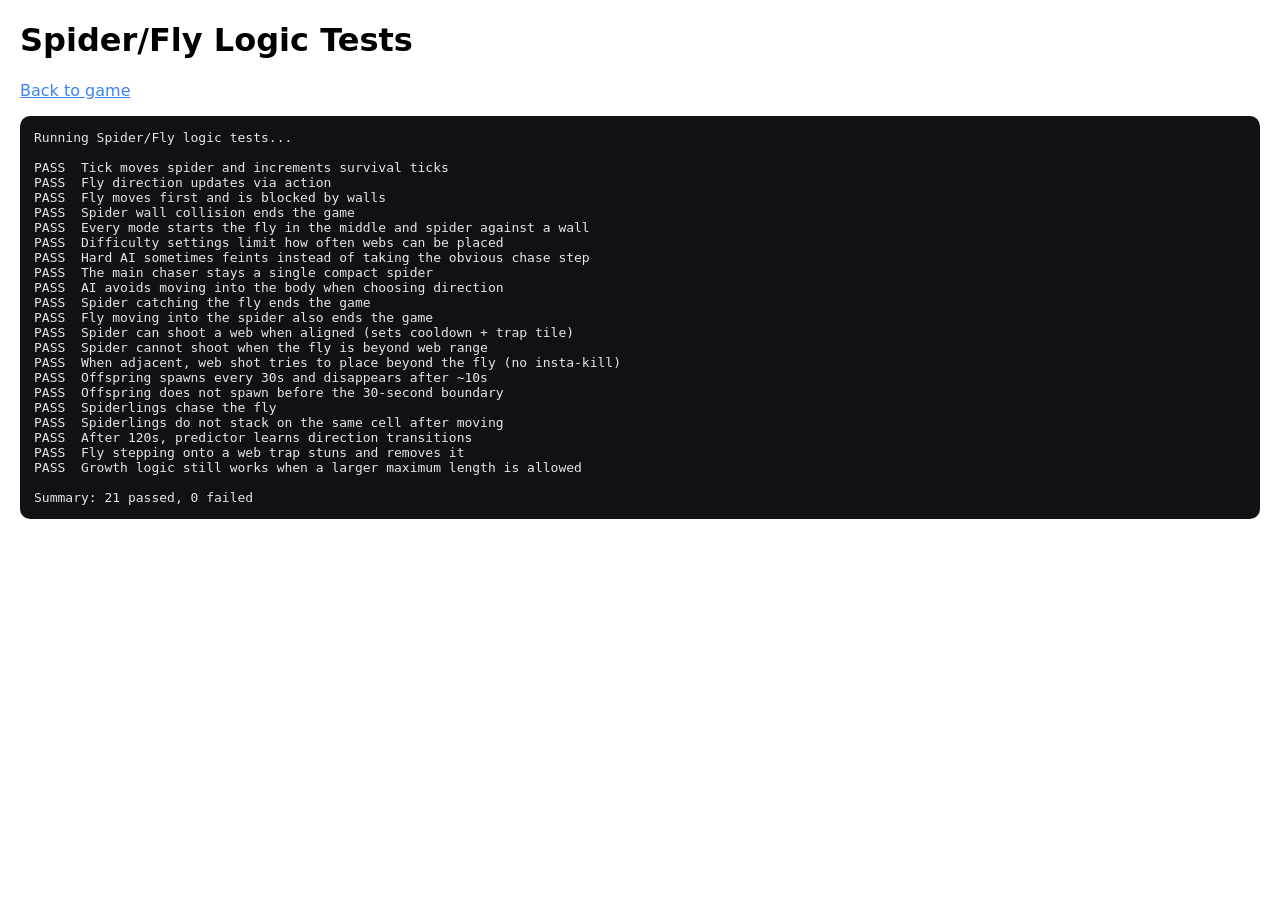
<file: tests/spider-logic.test.html>
﻿<!doctype html>
<html lang="en">
  <head>
    <meta charset="utf-8" />
    <meta name="viewport" content="width=device-width, initial-scale=1" />
    <title>Spider/Fly Logic Tests</title>
    <style>
      body {
        font-family: system-ui, -apple-system, Segoe UI, Roboto, Helvetica, Arial, sans-serif;
        margin: 20px;
      }
      pre {
        background: #0f1115;
        color: #e6e6e6;
        padding: 14px;
        border-radius: 10px;
        overflow: auto;
      }
      a {
        color: #3b82f6;
      }
    </style>
  </head>
  <body>
    <h1>Spider/Fly Logic Tests</h1>
    <p><a href="../index.html">Back to game</a></p>
    <pre id="out">Running...</pre>

    <script src="../src/spider-logic.js"></script>
    <script src="./spider-logic.test.js"></script>
  </body>
</html>
</file>
<file: src/styles.css>
:root {
  --bg: #100c24;
  --panel: #24204a;
  --text: #fff8df;
  --muted: #c9c4ed;
  --cell: #302b5f;
  --spider-red: #ff3b3b;
  --spider-blue: #3b82f6;
  --fly: #111827;
  --border: rgba(255, 255, 255, 0.18);
  --ink: #090718;
  --gold: #ffd54a;
  --cell-size: min(4.4vw, 20px);
  --gap: 1px;
}

* {
  box-sizing: border-box;
}

body {
  margin: 0;
  font-family:
    system-ui,
    -apple-system,
    Segoe UI,
    Roboto,
    Helvetica,
    Arial,
    sans-serif;
  background: linear-gradient(145deg, #120d2c, var(--bg) 55%, #17133a);
  background-attachment: fixed;
  color: var(--text);
  overflow-x: hidden;
}

.circus-lights {
  position: fixed;
  inset: 0;
  z-index: 0;
  overflow: hidden;
  pointer-events: none;
  isolation: isolate;
}

.circus-light {
  position: absolute;
  width: 42vmax;
  height: 42vmax;
  margin: -21vmax 0 0 -21vmax;
  border-radius: 50%;
  mix-blend-mode: screen;
}

.red-circus-light {
  left: 92%;
  top: 56%;
  background: radial-gradient(circle, rgba(255, 35, 70, 0.82) 0 38%, rgba(255, 35, 70, 0.64) 50%, rgba(255, 35, 70, 0.26) 63%, transparent 74%);
}

.blue-circus-light {
  left: 8%;
  top: 56%;
  background: radial-gradient(circle, rgba(35, 105, 255, 0.84) 0 38%, rgba(35, 105, 255, 0.66) 50%, rgba(35, 105, 255, 0.28) 63%, transparent 74%);
}

.hanging-spiders {
  position: fixed;
  inset: 0;
  z-index: 0;
  overflow: hidden;
  pointer-events: none;
}

.hanging-spider {
  position: absolute;
  top: 0;
  left: var(--hanger-left);
  width: 72px;
  height: var(--hanger-min);
  margin-left: -36px;
  transform-origin: 50% 0;
  animation: hanging-spider-sway var(--hanger-speed) ease-in-out infinite;
  animation-delay: var(--hanger-delay);
}

.hanging-spider::before {
  content: "";
  position: absolute;
  top: 0;
  bottom: 40px;
  left: 50%;
  width: 3px;
  border-radius: 999px;
  background: linear-gradient(90deg, rgba(255, 255, 255, 0.18), #fff 50%, rgba(255, 255, 255, 0.18));
  box-shadow: 0 0 7px rgba(255, 255, 255, 0.7);
}

.cartoon-spider {
  position: absolute;
  bottom: 7px;
  left: 50%;
  width: 42px;
  height: 38px;
  margin-left: -21px;
  z-index: 1;
  border: 4px solid var(--ink);
  border-radius: 52% 52% 46% 46%;
  background:
    radial-gradient(circle at 35% 37%, #fff 0 8%, #141023 9% 13%, transparent 14%),
    radial-gradient(circle at 65% 37%, #fff 0 8%, #141023 9% 13%, transparent 14%),
    radial-gradient(circle at 37% 64%, #ff5a69 0 30%, transparent 31%),
    radial-gradient(circle at 63% 64%, #4a8fff 0 30%, transparent 31%),
    #7139a8;
  box-shadow: 0 5px 0 rgba(9, 7, 24, 0.45), 0 0 15px rgba(255, 255, 255, 0.22);
}

.cartoon-spider::before,
.cartoon-spider::after {
  content: "";
  position: absolute;
  top: 5px;
  width: 24px;
  height: 30px;
  background:
    linear-gradient(25deg, transparent 42%, var(--ink) 43% 57%, transparent 58%) 0 0 / 24px 8px no-repeat,
    linear-gradient(8deg, transparent 42%, var(--ink) 43% 57%, transparent 58%) 0 8px / 24px 8px no-repeat,
    linear-gradient(-8deg, transparent 42%, var(--ink) 43% 57%, transparent 58%) 0 16px / 24px 8px no-repeat,
    linear-gradient(-25deg, transparent 42%, var(--ink) 43% 57%, transparent 58%) 0 24px / 24px 8px no-repeat;
}

.cartoon-spider::before {
  right: 34px;
}

.cartoon-spider::after {
  left: 34px;
  transform: scaleX(-1);
}

.hanger-one {
  --hanger-left: 8%;
  --hanger-min: 17vh;
  --hanger-max: 31vh;
  --hanger-speed: 3.2s;
  --hanger-delay: -0.8s;
}

.hanger-two {
  --hanger-left: 27%;
  --hanger-min: 27vh;
  --hanger-max: 44vh;
  --hanger-speed: 3.8s;
  --hanger-delay: -2.1s;
}

.hanger-three {
  --hanger-left: 74%;
  --hanger-min: 21vh;
  --hanger-max: 38vh;
  --hanger-speed: 3.5s;
  --hanger-delay: -3.4s;
}

.hanger-four {
  --hanger-left: 93%;
  --hanger-min: 30vh;
  --hanger-max: 49vh;
  --hanger-speed: 3.3s;
  --hanger-delay: -1.2s;
}

@keyframes hanging-spider-sway {
  0%, 100% {
    height: var(--hanger-min);
    transform: rotate(-6deg) translateX(-4px);
  }
  50% {
    height: var(--hanger-max);
    transform: rotate(6deg) translateX(4px);
  }
}

/* Full-screen death flash */
body.danger-flash::after {
  content: "";
  position: fixed;
  inset: 0;
  z-index: 9999;
  pointer-events: none;
  background: rgba(255, 0, 0, 0.0);
  animation: danger-screen 520ms ease-out 1;
}

@keyframes danger-screen {
  0% {
    background: rgba(255, 0, 0, 0);
  }
  10% {
    background: rgba(255, 0, 0, 0.55);
  }
  28% {
    background: rgba(255, 0, 0, 0.25);
  }
  100% {
    background: rgba(255, 0, 0, 0);
  }
}

a {
  color: var(--muted);
}

.app {
  position: relative;
  max-width: 720px;
  margin: 0 auto;
  padding: 20px;
  isolation: isolate;
  min-height: 100vh;
  z-index: 1;
}

/* Cartoony, emoji-like web background (slow spin for mild disorientation). */
.app::before {
  content: "";
  position: fixed;
  inset: -30vmax;
  z-index: -1;
  pointer-events: none;
  opacity: 0.85;
  background:
    /* rings */
    repeating-radial-gradient(
      circle at 50% 45%,
      rgba(255, 255, 255, 0.10) 0 2px,
      transparent 2px 26px
    ),
    /* spokes */
    repeating-conic-gradient(
      from 5deg at 50% 45%,
      rgba(255, 255, 255, 0.10) 0 1.6deg,
      transparent 1.6deg 14deg
    ),
    radial-gradient(circle at 50% 45%, rgba(255, 255, 255, 0.06), transparent 60%);
  transform-origin: 50% 45%;
  animation: none;
}

@keyframes web-spin {
  from {
    transform: rotate(0deg);
  }
  to {
    transform: rotate(360deg);
  }
}

body.web-spin .app::before {
  animation-name: web-spin;
  animation-duration: var(--web-spin-duration, 18s);
  animation-timing-function: linear;
  animation-iteration-count: infinite;
  animation-direction: var(--web-spin-direction, normal);
}

.top {
  display: flex;
  gap: 16px;
  align-items: flex-start;
  justify-content: space-between;
  flex-wrap: wrap;
  padding: 16px;
  border: 3px solid var(--ink);
  border-radius: 24px;
  background: linear-gradient(145deg, rgba(48, 43, 95, 0.96), rgba(28, 24, 63, 0.96));
  box-shadow: 0 7px 0 var(--ink), 0 15px 35px rgba(0, 0, 0, 0.3);
}

h1 {
  margin: 0;
  font-size: clamp(28px, 6vw, 44px);
  letter-spacing: 0.5px;
  color: var(--gold);
  -webkit-text-stroke: 1.5px var(--ink);
  text-shadow: 0 4px 0 #d43b55, 0 7px 0 var(--ink);
  transform-origin: left center;
  animation: title-bob 2.8s ease-in-out infinite;
}

h1::before {
  content: "🕷️";
  display: inline-block;
  margin-right: 8px;
  font-size: 0.8em;
  -webkit-text-stroke: 0;
  animation: mascot-wiggle 1.4s ease-in-out infinite alternate;
}

h1::after {
  content: "✦";
  display: inline-block;
  margin-left: 8px;
  font-size: 0.65em;
  -webkit-text-stroke: 0;
  animation: mascot-fly 1.1s ease-in-out infinite alternate;
}

.help {
  margin: 4px 0 0;
  color: var(--muted);
  font-size: 13px;
}

.warning {
  margin: 10px 0 0;
  padding: 10px 12px;
  border-radius: 12px;
  border: 3px solid #5f1028;
  background: linear-gradient(135deg, #8e1836, #5c1235);
  color: rgba(255, 240, 240, 0.92);
  font-size: 13px;
  line-height: 1.35;
  box-shadow: 0 4px 0 #340818;
}

.warning strong {
  font-weight: 700;
}

.hud {
  display: flex;
  gap: 12px;
  flex-wrap: wrap;
  justify-content: flex-end;
}

.stat {
  background: var(--panel);
  border: 3px solid var(--ink);
  border-radius: 15px;
  padding: 8px 10px;
  min-width: 120px;
  box-shadow: 0 4px 0 var(--ink);
  transform: rotate(-1deg);
}

.stat:nth-child(2) {
  background: #183f66;
  transform: rotate(1deg);
}

.stat:nth-child(3) {
  background: #5b234e;
  transform: rotate(-0.5deg);
}

.label {
  display: block;
  font-size: 12px;
  color: var(--muted);
}

.value {
  display: block;
  font-size: 16px;
  margin-top: 2px;
  color: #ffffff;
  font-weight: 800;
}

.board {
  margin-top: 16px;
  position: relative;
  display: flex;
  justify-content: center;
}

.grid {
  --cols: 20;
  display: grid;
  grid-template-columns: repeat(var(--cols), var(--cell-size));
  grid-auto-rows: var(--cell-size);
  gap: var(--gap);
  padding: 10px;
  background: var(--panel);
  border: 4px solid var(--ink);
  border-radius: 22px;
  width: max-content;
  user-select: none;
  touch-action: manipulation;
  position: relative;
  box-shadow: 0 8px 0 var(--ink), 0 18px 44px rgba(0, 0, 0, 0.42), inset 0 0 0 2px var(--border);
}

.cell {
  width: var(--cell-size);
  height: var(--cell-size);
  background: var(--cell);
  border-radius: 4px;
  position: relative;
  box-shadow: inset 0 1px 0 rgba(255, 255, 255, 0.09);
}

.cell.spider {
  background: linear-gradient(90deg, var(--spider-red) 0 50%, var(--spider-blue) 50% 100%);
}

.cell.spider-head {
  border-radius: 50%;
  transform: scale(0.76);
  z-index: 3;
  background-image:
    radial-gradient(circle at 35% 40%, rgba(255, 255, 255, 0.9) 0 14%, transparent 15%),
    radial-gradient(circle at 65% 40%, rgba(255, 255, 255, 0.9) 0 14%, transparent 15%),
    linear-gradient(90deg, var(--spider-red) 0 50%, var(--spider-blue) 50% 100%);
  outline: 2px solid var(--ink);
  backface-visibility: hidden;
}

.cell.spider-head::before,
.cell.spider-head::after {
  content: "";
  position: absolute;
  top: -6px;
  bottom: -6px;
  width: 18px;
  opacity: 0.95;
  pointer-events: none;
  filter: drop-shadow(0 0 1px rgba(255, 255, 255, 0.9));
}

.cell.spider-head::before {
  left: -18px;
  background:
    linear-gradient(205deg, transparent 47%, rgba(0, 0, 0, 0.92) 47.5% 55.5%, transparent 56%) left top/100% 25% no-repeat,
    linear-gradient(185deg, transparent 47%, rgba(0, 0, 0, 0.92) 47.5% 55.5%, transparent 56%) left 25%/100% 25% no-repeat,
    linear-gradient(175deg, transparent 47%, rgba(0, 0, 0, 0.92) 47.5% 55.5%, transparent 56%) left 50%/100% 25% no-repeat,
    linear-gradient(155deg, transparent 47%, rgba(0, 0, 0, 0.92) 47.5% 55.5%, transparent 56%) left 75%/100% 25% no-repeat;
}

.cell.spider-head::after {
  right: -18px;
  background:
    linear-gradient(335deg, transparent 47%, rgba(0, 0, 0, 0.92) 47.5% 55.5%, transparent 56%) right top/100% 25% no-repeat,
    linear-gradient(355deg, transparent 47%, rgba(0, 0, 0, 0.92) 47.5% 55.5%, transparent 56%) right 25%/100% 25% no-repeat,
    linear-gradient(5deg, transparent 47%, rgba(0, 0, 0, 0.92) 47.5% 55.5%, transparent 56%) right 50%/100% 25% no-repeat,
    linear-gradient(25deg, transparent 47%, rgba(0, 0, 0, 0.92) 47.5% 55.5%, transparent 56%) right 75%/100% 25% no-repeat;
}

.cell.fly {
  z-index: 4;
  background-image:
    radial-gradient(circle at 30% 35%, rgba(255, 255, 255, 0.55) 0 22%, transparent 23%),
    radial-gradient(circle at 70% 35%, rgba(255, 255, 255, 0.55) 0 22%, transparent 23%),
    radial-gradient(circle at 50% 62%, rgba(0, 0, 0, 0.55) 0 30%, transparent 31%);
  background-color: var(--fly);
  backface-visibility: hidden;
}

.cell.fly::before,
.cell.fly::after {
  content: "";
  position: absolute;
  top: -1px;
  width: 68%;
  height: 60%;
  border: 1px solid rgba(255, 255, 255, 0.9);
  border-radius: 70% 45% 65% 40%;
  background: rgba(210, 242, 255, 0.74);
  box-shadow: inset 0 0 4px rgba(255, 255, 255, 0.9);
  opacity: 0.96;
  pointer-events: none;
  filter: blur(0.15px);
  transform-origin: bottom center;
}

.cell.fly::before {
  left: -10px;
  transform: rotate(-18deg);
}

.cell.fly::after {
  right: -10px;
  transform: rotate(18deg) scaleX(-1);
}

.cell.web-trap {
  background-color: #1f2937;
  background-image:
    linear-gradient(45deg, rgba(255, 255, 255, 0.32) 0 2px, transparent 2px 100%),
    linear-gradient(-45deg, rgba(255, 255, 255, 0.26) 0 2px, transparent 2px 100%);
  animation: web-pulse 700ms ease-in-out infinite;
}

.cell.web-beam {
  background-image:
    linear-gradient(90deg, rgba(255, 255, 255, 0.0), rgba(255, 255, 255, 0.65), rgba(255, 255, 255, 0.0)),
    linear-gradient(0deg, rgba(255, 255, 255, 0.0), rgba(255, 255, 255, 0.38), rgba(255, 255, 255, 0.0));
  filter: brightness(1.45);
}

.cell.spiderling {
  background-color: #0b1220;
  background-image:
    radial-gradient(circle at 35% 40%, rgba(255, 255, 255, 0.85) 0 10%, transparent 11%),
    radial-gradient(circle at 65% 40%, rgba(255, 255, 255, 0.85) 0 10%, transparent 11%),
    radial-gradient(circle at 50% 70%, rgba(0, 0, 0, 0.55) 0 36%, transparent 37%);
  outline: 1px solid rgba(255, 255, 255, 0.18);
  filter: saturate(1.2);
}

@keyframes web-pulse {
  0% {
    filter: brightness(1);
  }
  50% {
    filter: brightness(1.35);
  }
  100% {
    filter: brightness(1);
  }
}

@media (prefers-reduced-motion: reduce) {
  .hanging-spider,
  .app::before {
    animation: none;
  }
  body.web-spin .app::before {
    animation: none;
  }
  .cell.web-trap {
    animation: none;
  }
}

.danger-flash .grid {
  animation: danger-flash 520ms ease-out 1;
}

@keyframes danger-flash {
  0% {
    box-shadow: 0 0 0 0 rgba(255, 0, 0, 0);
  }
  12% {
    box-shadow: 0 0 0 8px rgba(255, 0, 0, 0.35);
  }
  30% {
    box-shadow: 0 0 0 12px rgba(255, 0, 0, 0.18);
  }
  100% {
    box-shadow: 0 0 0 0 rgba(255, 0, 0, 0);
  }
}

.overlay {
  position: absolute;
  inset: 0;
  display: flex;
  align-items: center;
  justify-content: center;
  padding: 18px;
  text-align: center;
  font-size: 18px;
  font-weight: 800;
  color: var(--text);
  background: rgba(12, 8, 32, 0.72);
  border: 4px solid rgba(255, 255, 255, 0.75);
  border-radius: 22px;
  text-shadow: 0 2px 0 var(--ink);
}

.toast {
  position: absolute;
  left: 50%;
  bottom: 14px;
  transform: translateX(-50%);
  background: rgba(0, 0, 0, 0.65);
  border: 3px solid var(--ink);
  color: var(--text);
  padding: 8px 10px;
  border-radius: 999px;
  font-size: 13px;
  max-width: 92%;
  text-align: center;
  box-shadow: 0 4px 0 var(--ink);
}

.controls {
  margin-top: 16px;
  display: flex;
  gap: 16px;
  align-items: center;
  justify-content: center;
  flex-wrap: wrap;
  padding: 14px;
  border: 3px solid var(--ink);
  border-radius: 22px;
  background: rgba(36, 32, 74, 0.94);
  box-shadow: 0 6px 0 var(--ink);
}

.buttons {
  display: flex;
  gap: 10px;
  align-items: center;
  flex-wrap: wrap;
}

.btn {
  background: linear-gradient(#4a4690, #312d6a);
  border: 3px solid var(--ink);
  color: var(--text);
  padding: 10px 12px;
  border-radius: 14px;
  font-size: 14px;
  cursor: pointer;
  font-weight: 800;
  box-shadow: 0 4px 0 var(--ink);
  transition: transform 120ms ease, filter 120ms ease, box-shadow 120ms ease;
}

.select {
  display: inline-flex;
  align-items: center;
  gap: 8px;
  padding: 6px 10px;
  background: var(--panel);
  border: 3px solid var(--ink);
  border-radius: 14px;
  font-size: 13px;
  color: var(--muted);
  box-shadow: 0 4px 0 var(--ink);
  font-weight: 700;
}

.input {
  background: #0f1115;
  color: var(--text);
  border: 2px solid var(--ink);
  border-radius: 8px;
  padding: 6px 8px;
  font-size: 13px;
}

.btn:hover {
  filter: brightness(1.2) saturate(1.15);
  transform: translateY(-2px) rotate(-1deg);
  box-shadow: 0 6px 0 var(--ink);
}

.btn:active {
  transform: translateY(3px) scale(0.97);
  box-shadow: 0 1px 0 var(--ink);
}

.btn:focus-visible {
  outline: 2px solid rgba(100, 255, 171, 0.6);
  outline-offset: 2px;
}

.dpad {
  display: flex;
  flex-direction: column;
  align-items: center;
  gap: 8px;
}

.dpad-row {
  display: flex;
  gap: 8px;
}

.dir {
  width: 52px;
  height: 44px;
  padding: 0;
  font-size: 16px;
  line-height: 1;
}

.footer {
  margin-top: 18px;
  font-size: 13px;
  color: var(--muted);
  text-align: center;
}

.footer a {
  display: inline-block;
  padding: 5px 9px;
  border: 2px solid var(--ink);
  border-radius: 999px;
  background: rgba(36, 32, 74, 0.92);
  color: #eeeaff;
  text-decoration: none;
  box-shadow: 0 3px 0 var(--ink);
  transition: transform 120ms ease;
}

.footer a:hover {
  transform: translateY(-2px) rotate(-1deg);
}

@keyframes title-bob {
  0%, 100% { transform: rotate(-1deg) translateY(0); }
  50% { transform: rotate(1deg) translateY(-3px); }
}

@keyframes mascot-wiggle {
  from { transform: rotate(-9deg) scale(1); }
  to { transform: rotate(9deg) scale(1.08); }
}

@keyframes mascot-fly {
  from { transform: translate(0, 2px) rotate(-8deg); }
  to { transform: translate(5px, -4px) rotate(8deg); }
}

@media (prefers-reduced-motion: reduce) {
  h1,
  h1::before,
  h1::after,
  .cell.spider-head {
    animation: none;
  }

  .btn,
  .footer a {
    transition: none;
  }
}


@media (max-width: 420px) {
  .hanger-two,
  .hanger-three {
    display: none;
  }

  .app {
    padding: 14px;
  }

  .stat {
    min-width: 0;
  }

  .grid {
    padding: 8px;
  }

  .dir {
    width: 48px;
  }
}
</file>
